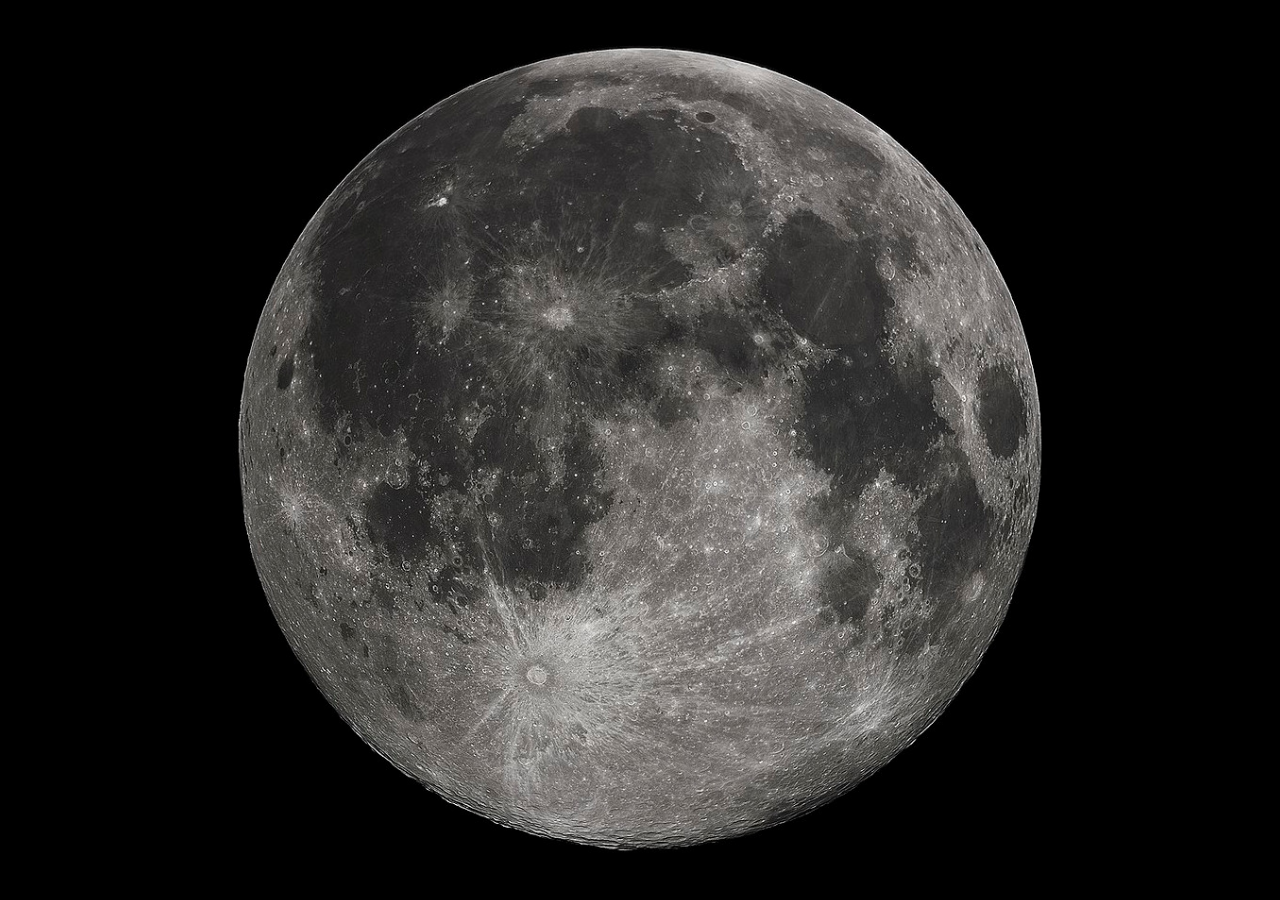
<file: moon.html>
<!doctype html>
<html lang="en">

<head>
    <title>Raspberrypower</title>
    <meta charset="utf-8">
    <meta name="viewport" content="width=device-width, initial-scale=1">
    <meta http-equiv="Pragma" content="no-cache">
    <style>
        body,
        html {
            margin: 0;
            padding: 0;
            background-color: #000;
            height: 100%;
        }

        body {
            display: flex;
            align-content: center;
            text-align: center;
            justify-content: center;
        }

        #overlay {
            height: 90vh;
            position: absolute;
            width: auto;
            align-self: center;
        }

        img {
            height: 100%;
        }

        #shadow {
            position: absolute;
            top: 0;
            left: 0;
            width: 100%;
            height: 100%;
        }

        #shadow.flip {
            transform: scaleX(-1);
        }
    </style>
</head>

<body>
    <div id="overlay">
        <div id="shadow">
            <svg width="100%" height="100%" viewBox="0 0 100 100" xmlns="http://www.w3.org/2000/svg" id="shadow">
                <g>
                    <path id="moon_shadow" d="M 50 0 " fill="black" fill-opacity="0.7" />
                </g>
            </svg>
        </div>
        <img src="img/full-moon.jpg" />
    </div>


    <script type="text/javascript">

        const updatePhase = function (phase) {
            const shadow = document.getElementById("moon_shadow");
            const shadowLayer = document.getElementById("shadow");
            const maxSize = 117;
            var coverage = (phase * 2) * maxSize;

            if (coverage > maxSize) {
                // After full moon
                coverage -= maxSize;
                shadowLayer.classList.add("flip");
            } else {
                shadowLayer.classList.remove('flip');
            }
            console.log("Moon phase: " + phase + ", coverage: " + coverage);

            var att = "M 50 0 C -17 0 -17 100  50 100 C " + coverage + " 100 " + coverage + " 0 50 0";

            shadow.setAttributeNS(null, "d", att);
        };

        window.addEventListener("message", (event) => {
            const data = JSON.parse(event.data);
            if (data.event === "command") {
                if (data.func == "phase") {
                    updatePhase(data.args);
                }
            }
        }, false);
    </script>
</body>

</html>
</file>
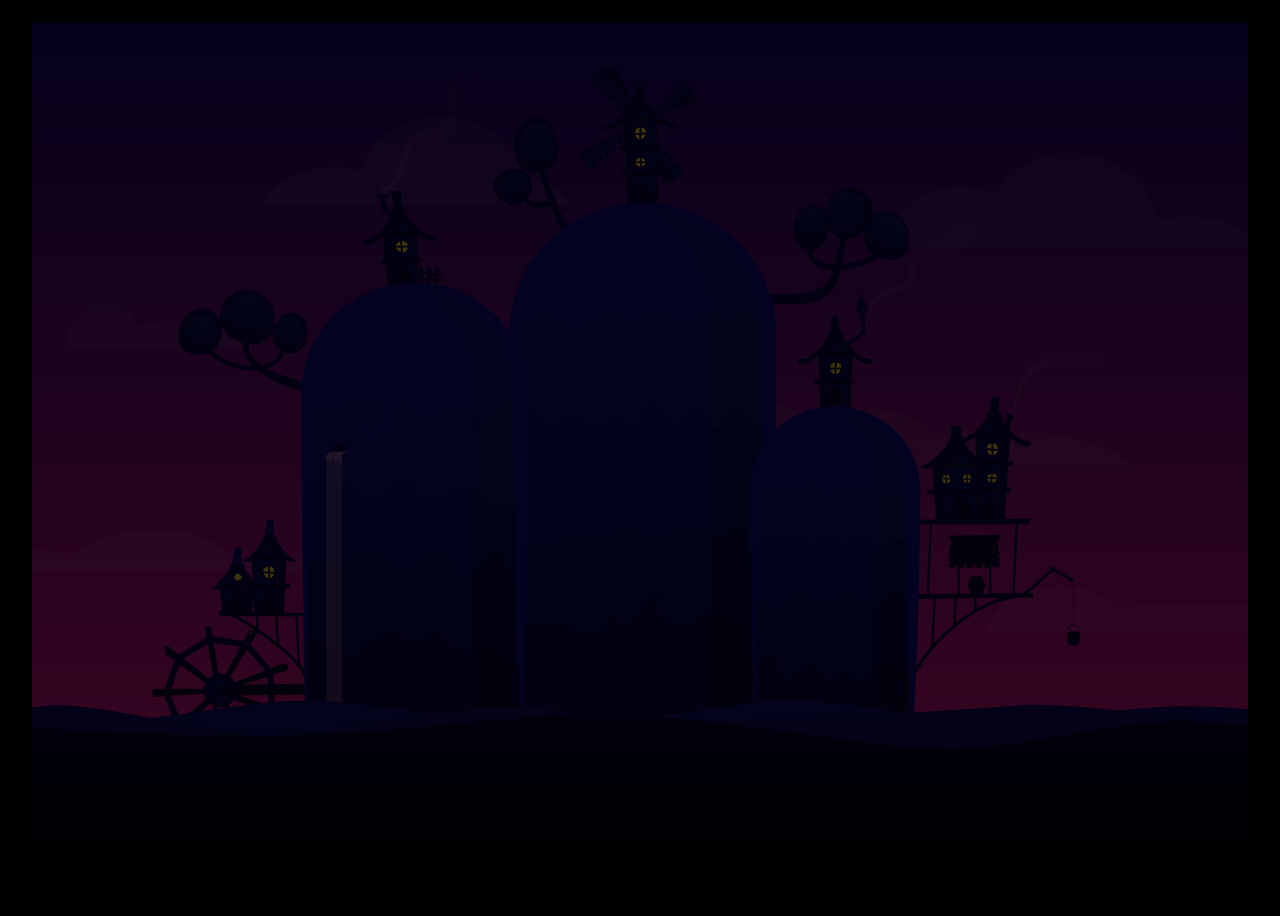
<file: island/island.html>
<!DOCTYPE html>
<html lang="en">
<meta charset="utf-8">
<title>Island</title>

<style>
#draw {
  position: absolute;
  top: 50%;
  left: 50%;
  transform: translateX(-50%) translateY(-50%);
  overflow: hidden;
  width: 95%;
  height: 95%;
  max-width: 95%;
  max-height: 95%;
  min-width: 250px;
  min-height: 220px;
}

#draw::-webkit-resizer {
  display: none;
}

body {
  min-height: 100vh;
  width: 100%;
  background-color: #000000;
  overflow: hidden;
}

#scene {
  position: absolute;
  height: 100%;
  top: 50%;
  left: 50%;
  transform: translateX(-50%) translateY(-50%);
}


</style>
</head>

<body>
<div id="fade" style="pointer-events:none;position:fixed;width:100vw;height:100vh;background:black;z-index:9;"></div>
<div id="draw">
  <svg id="scene" xmlns="http://www.w3.org/2000/svg" xmlns:xlink="http://www.w3.org/1999/xlink" viewBox="0 0 1920 1080">
    <defs>
      <linearGradient id="sky-gradient" x1="961.62" y1="1081.36" x2="961.62" y2="1.36" gradientUnits="userSpaceOnUse">
        <stop offset="0" stop-color="#e8137e"></stop>
        <stop offset="1" stop-color="#120463"></stop>
      </linearGradient>
      <linearGradient id="sky-gradient-day" x1="961.62" y1="1081.36" x2="961.62" y2="1.36" gradientUnits="userSpaceOnUse">
        <stop offset="0" stop-color="#ffffff"></stop>
        <stop offset="1" stop-color="#4777be"></stop>
      </linearGradient>   
      <linearGradient id="seagrad" x1="960" y1="1090.93" x2="960" y2="868.87" gradientUnits="userSpaceOnUse">
        <stop offset="0"></stop>
        <stop offset="1" stop-color="#080433"></stop>
      </linearGradient>

      <linearGradient id="smoke-grad" x1="1237.67" y1="307.57" x2="1378.63" y2="307.57" gradientUnits="userSpaceOnUse">
        <stop offset="0" stop-color="#824c8e" stop-opacity="0.3"></stop>
        <stop offset="1" stop-color="#824c8e" stop-opacity="0"></stop>
      </linearGradient>
      <linearGradient id="smoke-grad2" x1="873.83" y1="694.08" x2="1014.79" y2="694.08" gradientUnits="userSpaceOnUse">
        <stop offset="0" stop-color="#824c8e" stop-opacity="0.3" />
        <stop offset="1" stop-color="#824c8e" stop-opacity="0" />
      </linearGradient>

      <linearGradient id="smoke-grad3" x1="1342.89" y1="933.93" x2="1484.55" y2="933.93" gradientTransform="matrix(0.08, -1, -1, -0.08, 1515.48, 1642.15)" gradientUnits="userSpaceOnUse">
        <stop offset="0" stop-color="#824c8e" stop-opacity="0.3" />
        <stop offset="1" stop-color="#824c8e" stop-opacity="0" />
      </linearGradient>
      <linearGradient id="smoke-grad-6" x1="1528.28" y1="993.64" x2="1669.9" y2="993.64" gradientTransform="translate(-905 -1189.78) scale(1 1.33)" xmlns:xlink="http://www.w3.org/1999/xlink" xlink:href="#smoke-grad3" />

      <linearGradient id="smoke-grad-3" x1="1044.58" y1="642.66" x2="1177.39" y2="642.66" xlink:href="#smoke-grad"></linearGradient>
      <linearGradient id="smoke-grad-2" x1="1237.67" y1="307.57" x2="1378.63" y2="307.57" gradientTransform="matrix(0.08, -1, -1, -0.08, 1515.48, 1642.15)" xlink:href="#smoke-grad"></linearGradient>
      <linearGradient id="smoke-grad-1" x1="1430.06" y1="426.08" x2="1561.49" y2="426.08" xlink:href="#smoke-grad"></linearGradient>

      <linearGradient id="smoke-grad-4" x1="776.81" y1="569.82" x2="877.86" y2="569.82" gradientTransform="matrix(-0.25, -0.97, -0.97, 0.25, 1684.27, 1353.07)" xlink:href="#smoke-grad2"></linearGradient>
      <linearGradient id="smoke-grad-5" x1="1028.69" y1="668.06" x2="1160.12" y2="668.06" xlink:href="#smoke-grad2" />

    </defs>
    <g id="sky">
      <g id="sky-2">
        <rect x="0" y="0" width="1920" height="1080" style="fill:url(#sky-gradient)"></rect>
      </g>
    </g>
    <g id="clouds">
      <path id="cloud4" d="M1748.76,282.79c-32.08-34.09-88.61-48-134-31.12-18.42-97.58-158.42-120-206.61-33.59-53.63-31.93-128.9,3.75-138.39,64.71Z" style="fill:#fff;opacity:0.05"></path>
      <path id="cloud3" d="M873.49,229.94C863.06,211.53,842,198,816.65,194.72,788,97.66,642.47,91.8,606,186.06c-44.89-14.23-109.71,6.28-124.76,43.88Z" style="fill:#fff;opacity:0.05"></path>
      <path id="cloud2" d="M464.19,409.94c-26.67-31.22-94.11-42.57-137-26.11-25.75-52.74-86.71-31-93.48,26.11Z" style="fill:#fff;opacity:0.05"></path>
      <path id="cloud5" d="M1585.88,566.19c-18.89-45.36-184.12-65.07-260.17-47.25-27.1-38.75-104.87-40.71-134.94-4-30.69-38.06-104.1-49.94-150.1-26.05-41.32-35.47-104-1.94-106.33,52.95-46.89-3.46-106.46,7.14-131.51,24.31Z" style="fill:#fff;opacity:0.05"></path>
      <path id="cloud1" d="M609.53,694.87c-35.37-19.6-111.72-25.17-158.47-14.48-34.79-51.67-168.83-53.15-207.26-3.74-32.57-19.73-89.61-11.28-110.39,18.22Z" style="fill:#fff;opacity:0.05"></path>
      <path id="cloud6" d="M1815,769.94c-20-38-189.67-47.2-251.42-28.92-37.91-50.34-156.14-35.42-163.33,28.92Z" style="fill:#fff;opacity:0.05"></path>
    </g>
    <g id="elements-middle" class="group-hill3">
      <g id="tree2" class="tree">
        <g id="inner-tree2">
          <path d="M1264.7,286.43l-3.91-1.74c-3.27,10.94-30.9,18.78-45.63,19.68.49-3.53,3.43-25.11,5.61-37.5l-2.75-.61-2.54-.57c-4.41,16-7.43,28.74-10.27,38.88-17.59-.66-31.32-7.08-26.35-22.12l-3.55-1.15-2.5-.82c-7.38,21.08,16.74,31.29,30.36,31.92-8.08,30.06-33.72,31.71-88.35,29.25-2.94-.14-2.74,5.93-2.67,8.18a11.08,11.08,0,0,0,.87,3.55c.4.62,3.26.27,3.79.47,28.28.1,74,8.34,90-21.35a105.76,105.76,0,0,0,6.76-20.24c23.08-1.38,47.88-11.07,52.67-25.17Z" style="fill:#0d0541"></path>
          <path d="M1163.55,247.06c2.2,4.49,5.38,4,7-.84,2,4.52,5.21,5.81,6.12.37,2.32,4.54,5.08,4.38,5.9-.49,1.71,3.85,6.77,5.19,6.84-.09,2.49,4,4.68,3.68,4.92-1,.49,1.12,1,1.53,1.36,1.57-4.55-21.24-30.58-20.77-39.16.81C1158.13,250.45,1163.11,251.38,1163.55,247.06Z" style="fill:#0c0c60"></path>
          <path d="M1154.82,264.72c2.19,1.68,5,1.89,5.75-1.15,2.11,3.83,7.21,7.91,9.27.95,1.72,3.84,5.7,5.6,7.77-.45,2.77,5,6.35,4.95,7.18-.93,3.08,4.17,7.84,4.69,8.08-.94a10.39,10.39,0,0,0,1.94,3c1.82-7.43,1.94-13.65.87-18.65-.41,0-.87-.45-1.36-1.57-.24,4.71-2.43,5-4.92,1-.07,5.28-5.13,3.94-6.84.09-.82,4.87-3.58,5-5.9.49-.91,5.44-4.13,4.15-6.12-.37-1.61,4.85-4.79,5.33-7,.84-.44,4.32-5.42,3.39-7,.3A30.42,30.42,0,0,0,1154.82,264.72Z" style="fill:#0a0851"></path>
          <path d="M1154.81,250.2c-9.54,33.14,32.92,56.94,42.44,16C1208.86,229.85,1167.22,212.65,1154.81,250.2Zm1.32.39c11.64-30.25,43.77-20.15,36.79,11.72a.54.54,0,0,1-.05-.11c0,.22,0,.41-.06.61-.13.57-.28,1.15-.44,1.73-1.32,3-5,2.06-7.58-1.4-.83,5.88-4.41,5.91-7.18.93-2.07,6.05-6,4.29-7.77.45-2.06,7-7.16,2.88-9.27-.95-.64,2.55-2.71,2.81-4.66,1.84A24.76,24.76,0,0,1,1156.13,250.59Z" style="fill:#0d0541"></path>
          <path d="M1205,259c3.81,3.85,5.62,3.22,5.45-2,3,4.88,5.38,5.79,6.42-.3,1.8,5.72,7,4.2,8.56-.22-.26,4.85,4.42,5.39,7.7,1.16-1.93,2.71.78,4.26,3.75,4.45,8.79-8.13,16.79-25.35,12.24-34.18-2.41,2-5.22,1.72-5.26-1.41-1.9,5.42-8.72,5.61-8.44.17-3.12,6.21-8.86,6-8.31.16-3.07,6.69-11.34,4.21-9.93-1-3.42,4.76-11.55,3.27-9.85-2.76-3.56,4-7,3.19-8.18.66C1191.21,238.86,1205,273.63,1205,259Z" style="fill:#0a0851"></path>
          <path d="M1207.29,223.07c-1.7,6,6.43,7.52,9.85,2.76-1.41,5.19,6.86,7.67,9.93,1-.55,5.84,5.19,6.05,8.31-.16-.28,5.44,6.54,5.25,8.44-.17,0,3.13,2.85,3.45,5.26,1.41-7-19.58-41.64-24.75-50-4.16C1200.31,226.26,1203.73,227.08,1207.29,223.07Z" style="fill:#0c0c60"></path>
          <path d="M1196.86,226.73c-11.81,50.93,38.61,66.67,56.4,16.53C1264.35,209.1,1206,192.83,1196.86,226.73ZM1241.7,249a54.3,54.3,0,0,1-8.62,11.79c-.76-.75-.93-1.79,0-3.12-3.28,4.23-8,3.69-7.7-1.16-1.55,4.42-6.76,5.94-8.56.22-1,6.09-3.45,5.18-6.42.3.17,5.23-1.64,5.86-5.45,2,0,.47,0,.88,0,1.25-5.51-7.43-8.23-19.51-5.75-32.94C1208.74,196.29,1261.89,220.39,1241.7,249Z" style="fill:#0d0541"></path>
          <path d="M1291.54,261c-4.43,5.25-12.26,4.4-11.41-2.82-6.12,5.75-17.16,3.16-13.94-4.84-5.46,7.06-14.14,3-9.89-3.19-1.14.8-3.73.63-6.45-.22-3.43,6.14-5.94,18-3.56,25.88a19.28,19.28,0,0,0,1-2.38c.51,6.64,7.38,5.27,10,0-.34,6.29,6.12,7,10.38,2.72-.68,5.79,6.3,6.81,10.89,4.32-1.7,5.34,6.3,4.92,11.41,3.45-1.33,2.26.47,4.35,3.26,5.57,4-4.8,6.12-12,4.83-22C1294.57,267.59,1291,265.5,1291.54,261Z" style="fill:#0a0851"></path>
          <path d="M1249.85,249.94c2.72.85,5.31,1,6.45.22-4.25,6.18,4.43,10.25,9.89,3.19-3.22,8,7.82,10.59,13.94,4.84-.85,7.22,7,8.07,11.41,2.82-.5,4.49,3,6.58,6.56,6.45C1298.06,242.46,1264.41,224.16,1249.85,249.94Z" style="fill:#0c0c60"></path>
          <path d="M1296.83,256.85c-8.36-25.41-43.2-27-51.64-.63-5,11.21-4,25.76,6.13,33.84C1280.94,311.42,1311.25,293.48,1296.83,256.85Zm-1.14,21.89a19.07,19.07,0,0,1-4.7,9.37c-1.33-1.16-1.89-2.63-1-4.18-5.11,1.47-13.11,1.89-11.41-3.45C1274,283,1267,282,1267.71,276.16c-4.26,4.32-10.72,3.57-10.38-2.72-1.46,2.88-4.16,4.58-6.4,4.46-5.46-13-3-30.72,9.71-37.57,13.49-6.55,30.42,3.22,34.16,17.13C1296.5,264.38,1297.32,271.75,1295.69,278.74Z" style="fill:#0d0541"></path>
        </g>
      </g>
      <g id="tree1" class="tree">
        <path d="M869.52,257.46c-12.19-24.39-24.47-49.3-30.71-75.92a3.41,3.41,0,0,0-2.5-2.64c-11.62-2.35,6.11,38.72,7.32,44.48-13.65,7.6-31.31-.71-36.28-15.07l-2.29.76-2.62.89c5.1,18.13,26.65,29,44.07,21,4.08,10.55,8.51,20.93,13.15,31.22a5.47,5.47,0,1,0,9.86-4.74Z" style="fill:#0d0541"></path>
        <path d="M794,218.58c3.13,1,11.42,1.47,9.45-5.05,5.94,4.21,7.72-.7,6.73-6,5.29,3.38,8.46,2.43,8-2.42,1,.66,2.5,1.84,4.07,2.76a21,21,0,0,0-1.21-10.47,17.93,17.93,0,0,0-3.9-6.28,8.83,8.83,0,0,1-8.27,1.39c1.49,6.07-.4,4.72-6.13,2.58,1.76,5.82-2.58,7.61-7.08,4.84,1.77,6.5-3.94,7.13-8.82,3.77,1.21,3.57-3.16,5.69-7.05,5.4,2.94,6.93,6.74,11.54,10.86,14.29C793.14,222.81,794.86,221.07,794,218.58Z" style="fill:#0a0851"></path>
        <path d="M786.85,203.7c4.88,3.36,10.59,2.73,8.82-3.77,4.5,2.77,8.84,1,7.08-4.84,5.73,2.14,7.62,3.49,6.13-2.58a8.83,8.83,0,0,0,8.27-1.39C804.2,177.86,774.29,194.5,779,207c.27.73.56,1.43.85,2.11C783.69,209.39,788.06,207.27,786.85,203.7Z" style="fill:#0c0c60"></path>
        <path d="M821.76,196.11c-8.58-21.85-52-11.25-47,12.45C786.06,244.68,833.32,231,821.76,196.11Zm-.72,8.45a16.13,16.13,0,0,1-.18,2.42c-1-.7-2-1.41-2.67-1.87.45,4.85-2.72,5.8-8,2.42,1,5.3-.79,10.21-6.73,6,2,6.52-6.32,6-9.45,5.05a3.38,3.38,0,0,1,.06,2.17c-5.38-3.49-8.6-9.45-10.88-15.34C784.07,188.58,821.24,177.77,821,204.56Z" style="fill:#0d0541"></path>
        <path d="M842.56,135.8c1,6-2,6.9-8.72,1.42.28,5.61-4.79,8.36-9.7,2.73-.25,5.77-4.57,7.89-10,1.47-.54,4-3.77,4.85-7.36,2.76a41.43,41.43,0,0,0,.11,19.95,36.9,36.9,0,0,0,5.37,12.51c2.24.4,4.16-.27,3.82-3.25,4.45,3.26,7.62,1.65,8-2.43,4.82,3.15,9.75,3.19,10.19-1.68,3.9,3.38,8.08,3.59,9-.76,3.56,3.69,7,2.82,8-1.17a8.92,8.92,0,0,0,3.09,2.52,20.46,20.46,0,0,0,1.62-12,83.41,83.41,0,0,0-4.16-15.68C849.35,141.31,845.86,138.6,842.56,135.8Z" style="fill:#0a0851"></path>
        <path d="M806.81,144.18c3.59,2.09,6.82,1.21,7.36-2.76,5.4,6.42,9.72,4.3,10-1.47,4.91,5.63,10,2.88,9.7-2.73,6.74,5.48,9.73,4.58,8.72-1.42,3.3,2.8,6.79,5.51,9.29,6.44C839.53,110,812.72,120.54,806.81,144.18Z" style="fill:#0c0c60"></path>
        <path d="M833.42,119.25c-18.38-3.78-32.21,15.66-32.62,32.26-1.76,52.18,58.25,46.05,56.73,6.15C854.71,143,850,123.78,833.42,119.25Zm21.07,38.93a22.31,22.31,0,0,1-1.68,10.69,9.87,9.87,0,0,1-1.51-1.52c-1,4-4.43,4.86-8,1.17-.92,4.35-5.1,4.14-9,.76-.44,4.87-5.37,4.83-10.19,1.68-.39,4.08-3.56,5.69-8,2.43a5.05,5.05,0,0,1,0,1.09,27.6,27.6,0,0,1-4.4-11.36C804.91,117.9,847.76,110.15,854.49,158.18Z" style="fill:#0d0541"></path>
      </g>
      <g id="windmill">
        <g id="wings">
          <path d="M958.22,124.64l0,0-.3-.24C958.05,124.45,958.13,124.55,958.22,124.64Z" style="fill:none"></path>
          <path d="M958,124.35c-4.21-4.62-7.52-10.19-11.62-14.85-12.18-13.82-24.57-29.11-36.48-43.1L904,65.84a82.7,82.7,0,0,0-15.46,16.88c-.64.93-1.26,1.87-1.85,2.82C903.71,72.26,941.06,110.78,958,124.35Z" style="fill:#0d0541"></path>
          <path d="M960,132.61c2.42,2.56,2.82,7,5.4,9.33,2.23,2.43,8,8.73,10.3,11.25,10.93,11.68,22.22,23.57,33.78,34.57l4.33,1.47a83.77,83.77,0,0,0,10.83-12.76c1.07-1.56,2.07-3.16,3-4.77-16.37,9.84-47.22-22.2-64.59-38.28,2.46-.55,5.34-1.31,8.31-2.16-2.68-.95-6-.89-8.4-2.35-.42-.3-.83-.62-1.23-.94,16.65-17.45,37-32.91,54.87-49.13l1.55-4.35a82.8,82.8,0,0,0-14.7-12.93c-1.31-.9-2.65-1.74-4-2.56,15.06,15.65-19.68,48.23-37,66.36a28.07,28.07,0,0,0-1.14-5.76c-1,1.68-2.05,3.35-3.1,5,1,.76,1.85,1.44,2.66,2l.25.15c-.89,1-1.73,1.85-2.49,2.7-1-.85-1.89-1.6-2.71-2.24-1-.8-1.53-.43-1.62.76-.31,0-.65,0-1,.07.57.31,1.14.62,1.7,1-18.72,16.22-38.46,36.37-56.39,53.69l-.61,5.21a85.45,85.45,0,0,0,8.69,7.56c-4.25-19.08,34.4-49.62,48-63.74.27,1.45.67,3.16,1.16,5,.94-1.76,1.87-3.52,2.77-5.25C959.11,131.86,959.56,132.23,960,132.61Z" style="fill:#0d0541"></path>
          <path d="M960.92,126.62c-.81-.59-1.71-1.27-2.66-2l0,0c-.09-.09-.17-.19-.26-.29-16.9-13.57-54.25-52.09-71.25-38.81q-1,1.58-1.92,3.18L887,93c3.35,1.85,6.77,3.72,10.22,5.6l8-7.07a1.5,1.5,0,0,1,2,2.25L900,100.16l6.78,3.69,7.09-6.24a1.5,1.5,0,1,1,2,2.25l-6.26,5.52,7.08,3.84,5.82-5.13a1.5,1.5,0,0,1,2,2.25l-5,4.4,7.39,4,4.23-3.73a1.51,1.51,0,0,1,2,2.26l-3.41,3,7.46,4,3.2-2.81a1.5,1.5,0,1,1,2,2.25l-2.33,2c4.37,2.16,9,3.92,13.32,6.26.35,0,.69-.06,1-.07.09-1.19.58-1.56,1.62-.76.82.64,1.73,1.39,2.71,2.24.76-.85,1.6-1.75,2.49-2.7Z" style="fill:#0a0851"></path>
          <path d="M999.48,59c-.65-.4-1.3-.8-2-1.17L993.1,60c-1.54,2.81-3.05,5.67-4.55,8.54l6.79,6.87a1.49,1.49,0,0,1,0,2.12,1.45,1.45,0,0,1-1.1.43,1.5,1.5,0,0,1-1-.44l-6.11-6.18c-1.29,2.47-2.56,5-3.84,7.45L989.41,85a1.5,1.5,0,0,1,0,2.12,1.52,1.52,0,0,1-1.1.43,1.5,1.5,0,0,1-1-.44l-5.45-5.51Q980,85.31,978.06,89L983,94a1.51,1.51,0,0,1-1.11,2.56,1.47,1.47,0,0,1-1-.45l-4.24-4.29c-1.21,2.36-2.43,4.72-3.66,7.06L977,103a1.5,1.5,0,0,1-2.14,2.11l-3.4-3.44q-1.79,3.34-3.62,6.65l3.61,3.65a1.51,1.51,0,0,1-1.11,2.56,1.51,1.51,0,0,1-1-.45l-3-3q-2.45,4.33-5,8.56a28.07,28.07,0,0,1,1.14,5.76C979.8,107.23,1014.54,74.65,999.48,59Z" style="fill:#0a0851"></path>
          <path d="M1017.09,158.75l-5.43,5.37a1.5,1.5,0,1,1-2.11-2.13l5-4.9c-2.3-1.46-4.6-2.92-6.92-4.36l-5.52,5.45a1.5,1.5,0,0,1-1.1.44,1.47,1.47,0,0,1-1-.45,1.51,1.51,0,0,1,0-2.12l5-5c-2.31-1.42-4.62-2.84-6.93-4.24l-5,4.91a1.52,1.52,0,0,1-1.1.43,1.5,1.5,0,0,1-1-2.56l4.42-4.38-6.69-4-4.61,4.56a1.5,1.5,0,1,1-2.11-2.13l4.06-4-6.49-3.78-4.43,4.39a1.52,1.52,0,0,1-1.1.43,1.5,1.5,0,0,1-1-2.57l3.86-3.81-3.62-2.11a7.93,7.93,0,0,0-1.86-.94c-3,.85-5.85,1.61-8.31,2.16,17.37,16.08,48.22,48.12,64.59,38.28.27-.45.55-.9.81-1.35l-1.75-5.25C1023.55,163,1020.33,160.84,1017.09,158.75Z" style="fill:#0a0851"></path>
          <path d="M915.55,183.57a1.5,1.5,0,0,1,2.31-1.92l7,8.38,4.34-7.24-6.89-8.27a1.5,1.5,0,1,1,2.3-1.92l6.23,7.47,4.3-7.17-5.67-6.8a1.5,1.5,0,1,1,2.3-1.92l5,6q2.06-3.43,4.09-6.89l-4.68-5.63a1.5,1.5,0,1,1,2.3-1.92l4,4.8q2-3.34,3.88-6.67l-3.9-4.68a1.5,1.5,0,0,1,2.31-1.92l3.18,3.83c2.76-4.83,5.44-9.62,8-14.34-.49-1.85-.89-3.56-1.16-5-13.59,14.12-52.24,44.66-48,63.74,1,.73,2,1.45,3,2.15,2,1.42,4.15,2.73,6.28,3.93l3.54-2.64c1.2-2,2.43-4.09,3.66-6.16Z" style="fill:#0a0851"></path>
        </g>
        <g id="house-windmill">
          <path d="M953.86,121.53c3.1-1.91,8.15-11.88,12.24-22l15.1,19.58-1.36,110-25.73.77L948.34,121.7Z" style="fill:#0a0851"></path>
          <path d="M939.25,121.76,958,89l8.08,10.48c-4.09,10.14-9.14,20.11-12.24,22l-5.52.17,5.77,108.12-8.15.24Z" style="fill:#0d0541"></path>
          <path d="M966.77,144c5.76-9-4.6-19.44-13.14-9.85C947.59,140.9,959.81,154.77,966.77,144Z" style="fill:#e0be36"></path>
          <path d="M970,138.32c.81-11.38-19.32-11.73-18.5.31C951.66,153.73,968.91,152.84,970,138.32Zm-10.47-6.38-.17,6.88-5.52.36a4.13,4.13,0,0,1,0-.5C953.83,134.9,955.87,132.34,959.48,131.94Zm8.12,6.33-6,.39.16-6.65a7.87,7.87,0,0,1,4.74,2.46A4.44,4.44,0,0,1,967.6,138.27Zm-6.15,8.94.14-6.21,5.52-.37C965.73,144.77,964.47,146.23,961.45,147.21ZM954,141.5l5.22-.34-.14,6.06C957,146.75,954.77,144.84,954,141.5Z" style="fill:#080433"></path>
          <path d="M964.21,170.59c-7.41-4.41-15.6,4.29-7.59,10.92C962.29,186.2,973.16,175.91,964.21,170.59Z" style="fill:#e0be36"></path>
          <path d="M959.56,168.18c-9.24-.33-8.94,16,.78,15C972.56,182.54,971.34,168.61,959.56,168.18Zm-4.87,8.66,5.57-.07.46,4.47-.41,0C957.25,181.32,955.12,179.75,954.69,176.84Zm4.89-6.76.49,4.81-5.39.06a6.39,6.39,0,0,1,1.86-3.91A3.6,3.6,0,0,1,959.58,170.08Zm7.42,4.73-5,.06-.46-4.46C964.9,171.41,966.12,172.39,967,174.81ZM962.59,181l-.43-4.22,4.91-.06A5.7,5.7,0,0,1,962.59,181Z" style="fill:#080433"></path>
          <path d="M937.74,124.79l2.33,29.32h-6l.19,6.28,6.31-.35L942,188.2l-5.42,0,1,6.09,4.69-.26,2,37.73,37.27-1.12-.27-38.76,3.26-.18-.12-3.9-3.17,0L981,157.74l4.1-.23-.78-3.38h-3.25l.59-30H982c6.82,5.22,14.6,8.77,22.87,9.42l-.19-6.18c-23.06-.64-44-27.24-44.9-49.35l-3.41.11c-.1,22.93-18.17,49.23-41.87,51.94l.19,6.18c8.51-1.18,16.33-5.46,23-11.42Zm38.4-5.77-33.75,1a72.57,72.57,0,0,0,16-29.6A72.51,72.51,0,0,0,976.14,119Zm2.23,5.12-.59,30-34.37,0-2.31-29C946.63,125,973.42,124.13,978.37,124.14ZM945.6,193.89,978,192.1l.3,35.35-5.39.16c1.54-13.25-2.74-22.51-7.55-25.6a6.15,6.15,0,0,0-6.91-.21c-4.67,3-6.2,12.62-4.23,26.37l-6.87.21Zm-.29-5.72-1.45-28.32,33.85-1.92.25,30Z" style="fill:#080433"></path>
          <path d="M911.62,130.7l3.62-1c.75-.17,1.51-.37,2.28-.62l9.33-2.53-.92-1,9.73-6.1-1.43-.59,9.28-8.57-1.06-.85,7.23-9.66-1.32-1.17,5.23-10-1.58-.4,1.44-3.38L952.3,72.3l9.61,2,.26,8.57,2.47,5-1.55.49,5.82,9.69-1.25,1.25,7.8,9.21-1,.91,9.77,8-1.39.67,10.08,5.5-.86,1,9.47,2q1.17.3,2.31.48l3.67.76h0l.09,3.15c-9.38.29-21.3-6-31.1-16.44a66.3,66.3,0,0,1-14-22.35l-8.23,1.06a66.52,66.52,0,0,1-12.43,22.33c-9.16,11-20.68,18-30.06,18.27l-.1-3.15Z" style="fill:#070744"></path>
        </g>
      </g>
      <g id="hideen-trees">
        <g id="htree-1">
          <path d="M778.13,507.22c23.87-31.56,53.34-8.36,45.19,19.08-9.09,30.62-36.84,22-41.87,19.23C764.85,536.52,772.81,514.26,778.13,507.22Z" style="fill:#0c0c60" />
          <path d="M778.89,505.83c-.38,8.94,6.39,9.83,8.43,4.34,2.55,6.38,8.68,7.15,9.06,2.23,3.07,6.24,12,7.09,12,2.11,3.34,5.09,8.83,3.21,8.58-1.14,2.42,4.37,5.23,5.62,5.23,0V533l-10,6-28.72,1-11-8.89S771.23,517.7,778.89,505.83Z" style="fill:#0a0851" />
          <path d="M831.21,584.4a49.58,49.58,0,0,1-29.41-33.68c14.4-1.53,24.54-15.45,23.52-29.56-.23-12.79-5.18-29.55-19.87-31.69-34.7-1.66-54.46,62.87-5.77,61.49,3.53,22.87,22.91,40,45,44.78l1.47-7.14A70.63,70.63,0,0,1,831.21,584.4Zm-25.06-91.48c12.18,3.57,14.59,18.56,14.34,29.62a23.22,23.22,0,0,1-.29,5.43,6.69,6.69,0,0,1-2.37-2.5c0,4.57-5.74,7-9.47,0,0,4.72-8,8.55-11.21-.18-1.92,7.35-10.21,3.75-11.49-3.39-1.14,5.35-9.62,4.88-12.48.36C775.54,506.48,789.82,489.75,806.15,492.92Z" style="fill:#0d0541" />
        </g>
        <g id="htree-2">
          <path d="M1114.42,553.94c2.87-5,12.74-4.85,14.26,1.68,1,4.43-1.28,9.32-9.83,11.23C1113,568.15,1110.63,560.57,1114.42,553.94Z" style="fill:#0c0c60" />
          <path d="M1133.5,503.15c14.71-28.88,33.88.88,37.31,6.64,9.83,16.5,2.81,42.48-20.17,39.19C1126.76,545.56,1130,510,1133.5,503.15Z" style="fill:#0c0c60" />
          <path d="M1131.09,511.23c4.61,7.46,13.68,5.58,13.29-2.08,6.13,6.24,10.73,2.92,10.22-3,7.85,6.21,9.26,3.33,9.41-2.48,0,0,5.11,3.78,3.43,0,3.88,8.69,9,17,7.69,22.55s-6.86,17.28-11.78,17.92-20,.51-23.18-2-9.23-9.92-9.08-15.05S1129.79,515.74,1131.09,511.23Z" style="fill:#0a0851" />
          <path d="M1112.26,559.24a3,3,0,0,0,5.53-1.59c3,.65,5.1-.63,4.59-3.18,2.39.76,4.85-.43,4.26-2.9,2.27,4.56,3.43,9.74,0,11.41s-8.92,2.73-11.15,2.55C1112.26,565.28,1112.26,559.24,1112.26,559.24Z" style="fill:#0a0851" />
          <path d="M1173.41,513.55c-22.24-51.12-56.82-13.07-40.59,25.1,3.73,5.67,8.3,9.15,13.07,10.85-2.24,10.32-6.38,20.28-12.63,28.44a18.23,18.23,0,0,1-9.26-11.68c3.94-1.92,7-5.9,5.48-10.5-2.58-12.53-18.84-3.94-17.54,5.84,1,5.65,6.07,6.79,10.54,5.29a21,21,0,0,0,8.52,13.8,48.33,48.33,0,0,1-21.06,14.25l2.92,6.67c20.84-9,32.33-29.79,35.18-51.46C1165.65,554.45,1184.59,535.62,1173.41,513.55Zm-45.76,42.65a6,6,0,0,1,.2.81,4.28,4.28,0,0,1-1-.63c.32,2-1.21,3.64-4,2.33.45,1.95-3,3.29-4.53,2.08.45,2.42-1.88,4.14-4.28,3.07a6.47,6.47,0,0,1-1-2.42C1111.92,553.74,1125.67,545.58,1127.65,556.2Zm7-48c5.64-29.56,30.14-13.29,36.8,6.19a25.36,25.36,0,0,1,2.7,8.3c-1.23,4.12-5.8,2.94-9.6-1.1,1,4.75-3.06,8.39-9.06,2.39,1.28,5.36-6.89,8.42-11,1.81,1.75,6-4.29,9.75-10.12,4.33C1132.82,523,1133.6,515,1134.65,508.18Z" style="fill:#0d0541" />
        </g>
      </g>
    </g>
    <g id="hill3" class="group-hill3">
      <g id="hill">
        <path d="M957.11,347.64l94.53,42.55,56.17,11.39,14.08-17.42A160.81,160.81,0,0,0,966,231.37Z" style="fill:#0d0d68"></path>
        <path d="M802.44,414.36,1048.33,428V362.81A160.8,160.8,0,0,0,966,231.37c-1.58-.05-3.16-.08-4.75-.08h0A160.83,160.83,0,0,0,802,370.12Z" style="fill:#0e0e7a"></path>
        <path d="M1107.3,367.68c-14.79-24.42-28.39,16-46.38-.76-4.14-3.85-8.32-4.74-12.59-4.11.16,3-48.44,22.81-48.44,22.81l2.73,101.19,46,20.92s1.68,50.29,32.66,50.29c37.78,0,40.83-51.26,40.83-51.26V391.52c0-2.46-.08-4.92-.2-7.36A61.23,61.23,0,0,1,1107.3,367.68Z" style="fill:#0c0c60"></path>
        <path d="M800.47,394V551.33h247.86l.27-43.6V388.83s-.11-23-.27-26c-14.3,2.13-29.55,21.4-47,4.11-22.72-22.44-41.65,20.55-64.37.76s-45.43,33.05-69.1,9.38c-15-15-40.38-5.62-65.84-6.94a161,161,0,0,0-1.51,22Z" style="fill:#0c0c6d"></path>
        <path d="M1091.21,502.25c-18.52-24.48-23.08,25.2-42.61,5.48v6.13L990,567.22l58.58,60.66v17.26s4.4,57.57,34,57.56c36.77,0,39.47-43.35,39.47-43.35V506.76C1110.64,510.52,1099.55,513.27,1091.21,502.25Z" style="fill:#09094f"></path>
        <path d="M800.47,531.77V647.93l15.6,42.86,198.46-3.41,34.07-42.24V507.73a44.3,44.3,0,0,1-4.54-5.48c-23.48-32.9-19.11,32.89-53.18-6.35s-10.42,33.56-45.44,14.15-21.77,27.93-50.17,0-35,21.3-64.36-7.8c-16.73-16.59-18.7-4.21-30.44,1.46v28.06Z" style="fill:#0a0a60"></path>
        <path d="M1048.6,743.81s4.4,52.85,30.61,52.85c41.2,0,42.88-58.5,42.88-58.5V659.35c-16.78-8.55-37.12-26.73-51.7-16.12-8.41,6.11-15,4.88-21.79,1.91l-39.85,29Z" style="fill:#070744"></path>
        <path d="M998.45,645.51c-38.81,26.13-27.45-23.29-69.1-2.28s-28.4-10.6-73.83,11.61c-25.85,12.62-40.1.1-55-6.91V768.25l30.23,81.18,188.94-26.82,29-78.8V645.14C1036.3,639.76,1023.48,628.66,998.45,645.51Z" style="fill:#0a0851"></path>
        <path d="M1000.24,882.11l48.36,24.94h73.49V738.16c-17.19,7.84-33.83,29.38-54.54,12.85-7.89-6.29-13.9-8-19-7.2l-22.15,22.07Z" style="fill:#080433"></path>
        <path d="M1048.6,907.05V743.81c-16.17,2.51-22.52,30.36-49.21,13.77-14.58-9.06-38.11-36.9-1.57-30-34.08-29-41,43.47-60.9,29.22-34.08-24.41-6.63,37.67-58.69,9.27-37.8-20.62-47.66-.82-77.76,2.15v138.8Z" style="fill:#0d0541"></path>
        <path d="M1122,907.05c-6.76-171.58-9.21-344-9.72-515.66.15-49.52-23.37-98-64-127.44C960.42,199,832.2,251.1,810,356.93a155.77,155.77,0,0,0-3.89,34.44c-.63,170.81-2.24,345.07-5.64,515.68-3.38-170.58-5.05-344.94-5.6-515.73a167,167,0,0,1,7.76-48.81c37.7-117.31,187.93-153.12,276.93-69.24,29.31,27.24,48.45,65.37,51.66,105.34,1.55,175.91-2.77,352.6-9,528.44Z" style="fill:#0e0e7a"></path>
      </g>
    </g>
    <g id="elements-left" class="group-hill2">
      <g id="tree3" class="tree">
        <path d="M392.43,394c3.69,11.95,13.43,12,16,3.14,4.7,8.92,12,8.84,13.86.35a5.69,5.69,0,0,0,4.63,4.26,28.75,28.75,0,0,0,2.09-17.9,11.82,11.82,0,0,1-9.49-4.2c-2.84,8.67-5,10.08-10.15.24-1.91,7.25-9.06,9.7-12-2.58-2.36,4.42-7.39,3.81-11.43.94h0c-4.21,6.57-6,12.48-6.07,17.61C384.76,398.44,390.08,398.86,392.43,394Z" style="fill:#0a0851"></path>
        <path d="M397.43,377.3c2.92,12.28,10.07,9.83,12,2.58,5.19,9.84,7.31,8.43,10.15-.24a11.82,11.82,0,0,0,9.49,4.2c-4-19-27.15-30.33-43.05-5.6C390,381.11,395.07,381.72,397.43,377.3Z" style="fill:#0c0c60"></path>
        <path d="M439.89,374.23c7,9.51,14.32,14.33,16.84,4.23,4.06,13.22,12.12,13.26,15.31,3.31,6.15,15.06,10.32,8.65,12.86.14,2.12,5.45,5.54,9,8.76,9.2.32-.74.63-1.51.9-2.32,3.35-10.24,3-19.38.32-26.93a20.21,20.21,0,0,1-5.76-7.6c.51,10.56-5.53,12.74-10.06,3.05-.74,13.43-9.87,8.65-14.28-1.6-2.12,11.46-9,10.93-14.64-3.16-4.65,6.95-9.39,6.08-12.49,2.26-.28.45-.56.92-.84,1.39-4.35,7.62-5.38,14.78-4.12,21.14C435.15,379.18,437.8,378.84,439.89,374.23Z" style="fill:#0a0851"></path>
        <path d="M450.14,352.55c5.66,14.09,12.52,14.62,14.64,3.16,4.41,10.25,13.54,15,14.28,1.6,4.53,9.69,10.57,7.51,10.06-3.05a20.21,20.21,0,0,0,5.76,7.6c-8.66-24.08-41.68-31.9-57.23-7.05C440.75,358.63,445.49,359.5,450.14,352.55Z" style="fill:#0c0c60"></path>
        <path d="M512.44,397.89c-1.49,6.92,5.32,10.27,14.31,3.09-1.91,3.68,2.36,4.17,7.16,3.63a35.85,35.85,0,0,0,3.21-12.95c.1-1.25.13-2.43.11-3.58-2.09-.64-4.13-2.69-5.12-6.08-.68,6.78-5.28,8.13-7.16-.09-1.27,5.88-5.32,4.06-7.41-3.18-1,5.91-6.91,7.21-7.62-1-1,4.63-4.19,2.63-6.49-1.32a28,28,0,0,0-6,13.44,24.31,24.31,0,0,0,.32,9.87c.81-1,1.63-2.08,2.43-3.24C500.86,404.75,504.74,407.78,512.44,397.89Z" style="fill:#0a0851"></path>
        <path d="M509.92,377.73c.71,8.21,6.6,6.91,7.62,1,2.09,7.24,6.14,9.06,7.41,3.18,1.88,8.22,6.48,6.87,7.16.09,1,3.39,3,5.44,5.12,6.08-.33-22.85-22.52-25.21-33.8-11.67C505.73,380.36,508.93,382.36,509.92,377.73Z" style="fill:#0c0c60"></path>
        <path d="M562,457.32c-14.47-.29-49.37-7.81-72.88-20.79,9.9-3.36,18.19-9.85,22.22-20.13a21.33,21.33,0,0,0,5.8,1.15,19.4,19.4,0,0,0,9.44-1.86,20.18,20.18,0,0,0,7.42-6.25,29,29,0,0,0,4.18-8.5,46.14,46.14,0,0,0,1.7-9.07,39.19,39.19,0,0,0-.47-9.34,22.61,22.61,0,0,0-3.71-8.93,18,18,0,0,0-7.7-6.15,19.31,19.31,0,0,0-9.56-1.19,22.3,22.3,0,0,0-8.82,3.05,25.74,25.74,0,0,0-6.94,6,28.19,28.19,0,0,0-4.52,7.84,30.22,30.22,0,0,0-2,8.75A24,24,0,0,0,501,409a23,23,0,0,0,4.92,4.62c-3.81,11.13-12.93,16.67-24,18.55-10.76-7.34-17.51-16.11-15.81-26.05,15.24,1.39,29.8-5.78,31.64-25.55,7.16-44.82-55.36-61.87-67.71-16.34a29,29,0,0,0-.56,12.5,28.66,28.66,0,0,0-7.86-10.68A23.66,23.66,0,0,0,411.34,361a22.37,22.37,0,0,0-11.81.65,28.48,28.48,0,0,0-9.89,6,47.65,47.65,0,0,0-7.09,8.47l-1.36,2.35-.69,1.18-.6,1.23c-.39.83-.8,1.65-1.17,2.5l-1,2.62a30.21,30.21,0,0,0-1.61,11.34,22.83,22.83,0,0,0,3.75,11.17,24.51,24.51,0,0,0,8.52,7.77A29.93,29.93,0,0,0,410,418.76a27.46,27.46,0,0,0,4.5-1.54c6.5,7.55,22.8,16.34,40.49,20.16a65.57,65.57,0,0,0,21.45,1.76c24.05,18.42,66,29.79,84.77,31.41Zm-61.74-60.84c-.48.7-1,1.36-1.46,2a22.91,22.91,0,0,1-.41-6.41,26.22,26.22,0,0,1,6.35-15,20.56,20.56,0,0,1,14-7,15.28,15.28,0,0,1,7.4,1.46,13.64,13.64,0,0,1,5.4,4.87,18.13,18.13,0,0,1,2.61,7.08,33.91,33.91,0,0,1,.27,7.95,34.53,34.53,0,0,1-3.49,13.34c-3.37,0-5.66-.93-4.17-3.81-9,7.18-15.8,3.83-14.31-3.09C504.74,407.78,500.86,404.75,500.21,396.48Zm-63.95-30.62c15.19-46.85,74.78-17,56.05,25-2.79-.94-5.59-4.24-7.41-8.94-2.54,8.51-6.71,14.92-12.86-.14-3.19,10-11.25,9.91-15.31-3.31-2.52,10.1-9.84,5.28-16.84-4.23-1.21,2.65-2.59,3.88-4,4.11A23.91,23.91,0,0,1,436.26,365.86Zm-27.79,31.27c-2.61,8.87-12.35,8.81-16-3.14-1.72,3.58-5.06,4.29-8.62,3.4,0-.16,0-.32,0-.48-.09-5.54,2.33-11.26,5.64-16.45s7.55-9.65,12.68-11.64a15.61,15.61,0,0,1,8-1,17,17,0,0,1,7.72,3.2,23.62,23.62,0,0,1,9.12,15,25.37,25.37,0,0,1-.16,9.15,27.24,27.24,0,0,1-1.92,5.78,5.65,5.65,0,0,1-2.51-3.45C420.5,406,413.17,406.05,408.47,397.13Zm11.22,17.09a27.16,27.16,0,0,0,7.46-8.16,32.4,32.4,0,0,0,4.67-20.76c-.08-.71-.2-1.41-.33-2.11,4.74,10.83,15.89,18.72,27.74,21.76-2.39,10.33,1.92,19.71,10,27.93C449.09,432,427.1,422.65,419.69,414.22Z" style="fill:#0d0541"></path>
      </g>
      <g id="watermill">
        <g id="mill">
          <polygon points="426.88 776.94 383.81 794.7 362.23 835.98 372.24 881.47 409.15 909.89 455.69 907.93 490.08 876.52 496.24 830.35 471.28 791.02 426.88 776.94" style="fill:none;stroke:#0d0541;stroke-miterlimit:10;stroke-width:8px"></polygon>
          <path d="M519,823.49c-1.26-.2-2.52-.4-2.73-.47a6.86,6.86,0,0,1-1-1.71l-79.75,17.34,52.56-61.33-5.34-4.45-7.6,9,4.35-10,0-.81L430.82,834.4l-.39-72.34-8.14-2,2.1,73.06-52-55.84-3.21.66-1.28,9.32,52.82,52.53-73.38-11L344.59,830l.21,8.5,74.72,6.7-65.7,41.65,2.1,1.81,5.17-1.09-3.1,2.87,2.8,2.41,8.21-5.62s-3.63,4.31-6,7.53l1.76,1.51,55.32-43.79L399.9,926l3,2.86,1.57-1,3.71-1L426,852.29l33.58,72.36,5.18-1.59L431,850l72.48,40.66,4-.79,2.3-7.66L435,844.63l83.3-14Z" style="fill:#080433"></path>
          <circle cx="429.65" cy="842.93" r="17.62" style="fill:#0a0851;stroke:#0d0541;stroke-miterlimit:10;stroke-width:7px"></circle>
          <line x1="434.25" y1="839.11" x2="425.11" y2="846.69" style="fill:none;stroke:#000;stroke-miterlimit:10"></line>
          <polygon points="425.74 749.82 365.5 774.65 335.32 832.39 349.32 896.02 400.94 935.77 466.04 933.04 514.15 889.1 522.76 824.52 487.84 769.51 425.74 749.82" style="fill:none"></polygon>
        </g>
        <path d="M692.94,832.2l-265.25,4h0a6.83,6.83,0,0,0,.2,13.65l265.26-4a6.82,6.82,0,1,0-.21-13.64ZM429.81,846.82a3.89,3.89,0,1,1,3.73-4.06A3.89,3.89,0,0,1,429.81,846.82Z" style="fill:#080433"></path>
      </g>
      <g id="bridge-group">
        <g id="left-house">
          <path d="M456.58,710.49c-3.16-1.81-8.51-11.63-12.89-21.64l-14.51,20,5,36h25.74l2.21-34.43Z" style="fill:#0a0851"></path>
          <path d="M471.18,710.29l-19.73-32.16-7.76,10.72c4.38,10,9.73,19.83,12.89,21.64h5.51l-2.21,34.43H468Z" style="fill:#0d0541"></path>
          <path d="M472.9,713.27a55.18,55.18,0,0,0,4.79,3.62l2-4.53c-15.45-9.12-26.27-28-26.87-45.22H449.4c-.21,16.8-11.85,36.54-27.52,45.64l4,3.18c.93-.66,1.83-1.35,2.72-2.07h.25l3.63,32.73h37.29l3-33.34Zm-21.79-33.73A72.49,72.49,0,0,0,468,708.65H434.23A72.47,72.47,0,0,0,451.11,679.54Zm15.48,63.74h-6.87c1.55-13.8-.26-23.32-5-26.23a6.13,6.13,0,0,0-6.89.42c-4.73,3.23-8.73,12.61-6.79,25.81h-5.39l-2.3-30.49,33.84-.68Z" style="fill:#080433"></path>
          <path d="M484.61,713.73l-9.9-5.81,1.4-.62L466.58,699l1-.89-7.51-9.44,1.28-1.21-5.53-9.86,1.56-.44-1.53-3.35.77-12.59-9.54,2.3v8.57l-2.33,5.07,1.56.44-5.52,9.86,1.28,1.21-7.51,9.44,1,.89-9.53,8.29,1.41.62-9.9,5.81,2.46,2.17a62.9,62.9,0,0,0,13.67-11.71,66.27,66.27,0,0,0,13.38-22.77l8.25.81a66.62,66.62,0,0,0,13.1,22A62.62,62.62,0,0,0,482.25,716Z" style="fill:#0a0a60"></path>
          <path d="M447.33,703c-2.44-4.63,2.86-11.76,7.92-7.17C463.13,703,450.26,708.58,447.33,703Z" style="fill:#e0be36;stroke:#080433;stroke-miterlimit:10;stroke-width:2px"></path>
        </g>
        <g id="right-house">
          <path d="M497.45,675.69c-3.16-1.82-8.51-11.64-12.89-21.65l-14.51,20,4.64,70.45h25.75L503,675.69Z" style="fill:#0a0851"></path>
          <path d="M512.05,675.48l-19.73-32.15L484.56,654c4.38,10,9.73,19.83,12.89,21.65H503l-2.52,68.83h8.14Z" style="fill:#0d0541"></path>
          <path d="M485.21,698.49c-6-8.77,4-19.57,12.84-10.23C504.29,694.86,492.49,709.09,485.21,698.49Z" style="fill:#e0be36"></path>
          <path d="M513.77,678.46c1.07.9,2.17,1.76,3.29,2.57l4.5-2.9c-16-8.88-27.27-28.17-27.88-45.79h-3.4c-.22,16.74-11.78,36.41-27.38,45.55l3,3.83q1.8-1.25,3.51-2.64h.25l1.48,30-3.24.1-.68,3.4,4.1.1L473,746.21h37.29l1.6-32.43,6.32.16v-6.28l-6,.18,1.46-29.38ZM492,644.73a72.52,72.52,0,0,0,16.88,29.12H475.1A72.57,72.57,0,0,0,492,644.73Zm15.16,98.15h-6.86c1.55-13.8-.26-23.32-5-26.24a6.15,6.15,0,0,0-6.89.43c-4.72,3.23-8.72,12.61-6.79,25.81h-5.39l-1.49-30.1,33.89.91Zm1.73-34.94-34.36,1L473,679c4.94-.16,31.75-.1,37.27-.1Z" style="fill:#080433"></path>
          <path d="M500.37,692.71c.46-12.06-19.66-11.11-18.51.24C483.34,707.43,500.6,707.81,500.37,692.71Zm-2.33.12c0,.17,0,.33,0,.5l-5.54-.2-.37-6.87C495.76,686.56,497.87,689,498,692.83ZM485.14,689a7.93,7.93,0,0,1,4.67-2.6l.36,6.64-6-.21A4.46,4.46,0,0,1,485.14,689Zm-.37,6.18,5.53.2.33,6.2C487.58,700.69,486.27,699.27,484.77,695.18Zm8.19,6.34-.33-6,5.23.19C497.23,699,495.11,701,493,701.52Z" style="fill:#080433"></path>
          <path d="M525.48,678.93l-9.9-5.81,1.4-.63-9.53-8.29,1-.88L501,653.88l1.28-1.21-5.53-9.86,1.56-.45L496.76,639l.77-12.59L488,628.72v8.58l-2.33,5.06,1.56.45-5.52,9.86,1.28,1.21-7.51,9.44,1,.88L467,672.49l1.41.63-9.9,5.81,2.22,2.31a62.68,62.68,0,0,0,13.92-11.86A66.36,66.36,0,0,0,488,646.62l8.25.81a66.85,66.85,0,0,0,13.1,22,62.85,62.85,0,0,0,13.32,11.49Z" style="fill:#0a0a60"></path>
        </g>
        <g id="bridge">
          <path d="M530.14,809.47h.2l-2.41-59.87,9.76,0v-4.29l-110.12-2.9,1.8,6.79,12.57,0h0c9.72,1.73,89.9,52.39,94.89,80.09l3.94-.71C539.7,822.76,535.65,816.12,530.14,809.47ZM475,749.39v13.86c-8.86-5.88-17-10.76-23.07-13.94Zm19,27.3c-5.36-4-10.78-7.89-16-11.43V749.4l21,.08,2.05,32.66C498.6,780.16,496.22,778.32,494.05,776.69Zm10.22,8-2.21-35.2,22.86.09,2.28,56.48A210.17,210.17,0,0,0,504.27,784.69Z" style="fill:#080433"></path>
        </g>
      </g>
      <g xmlns="http://www.w3.org/2000/svg" id="cityhall">
        <polygon points="653.77 229.28 678.45 263 678.02 331.88 643.7 334.57 636.43 265.82 653.77 229.28" style="fill:#0a0851" />
        <path d="M654.78,288.83c9.06,5.59,19.35-5,9.59-13.33C657.47,269.6,643.84,282.08,654.78,288.83Z" style="fill:#e0be36" />
        <path d="M660.48,291.9c11.39.59,11.35-19.55-.66-18.49C644.72,273.91,646,291.13,660.48,291.9Zm6.18-10.59-6.88,0-.47-5.52h.5C663.6,275.72,666.19,277.7,666.66,281.31Zm-6.17,8.24-.51-5.94,6.66,0a8,8,0,0,1-2.38,4.79A4.43,4.43,0,0,1,660.49,289.55Zm-9.06-6,6.21,0,.47,5.51C654,287.81,652.47,286.57,651.43,283.57Zm5.56-7.52.45,5.21-6.06,0C651.81,279.06,653.67,276.85,657,276.05Z" style="fill:#080433" />
        <path d="M636.43,265.82l17.93-33.19,8.34,10.27c-3.83,10.24-8.62,20.34-11.67,22.32l-5.51.31,6.31,68.59-8.13.45Z" style="fill:#0d0541" />
        <path d="M635,268.89l3.07,29.25-3.84.1-1.84,6.33,6.3-.52,3.39,32.3,37.23-2.06-.19-33.55,4.09-.34,1.07-3.4-5.18.13-.17-30.05h.25c7,5.05,14.82,8.4,23.1,8.84l-.34-6.17c-23.07-.05-44.63-26.12-46.13-48.2l-3.4.19c.47,22.93-16.93,49.67-40.56,53l.34,6.17c8.49-1.39,16.19-5.86,22.7-12Zm38.25-6.74L639.52,264a72.51,72.51,0,0,0,15.26-30A72.45,72.45,0,0,0,673.24,262.15ZM642,303.78,675.79,301l.17,30.14-5.39.29c1.21-13.29-1.55-22.72-6.44-25.68a9.34,9.34,0,0,0-8.66.24c-4.6,3.17-5.88,12.78-3.57,26.47l-6.85.38Zm-3.63-34.61c5.52-.3,32.28-1.84,37.22-1.95l.17,30-34.36.85Z" style="fill:#080433" />
        <path d="M609,275.46l3.59-1.07c.75-.19,1.51-.41,2.27-.68l9.26-2.76-.94-.95,9.57-6.34-1.44-.55,9.06-8.8-1.08-.83,7-9.84L645,242.5l5-10.15-1.59-.36,1.35-3.42L645.21,213l13.69-2-.54,15.45,2.6,4.93-1.54.53,6.06,9.54-1.21,1.28,8,9-1,.94,10,7.75-1.37.71,10.2,5.25-.82,1.05,9.51,1.72a21.88,21.88,0,0,0,2.32.43l3.69.66h0l.17,3.15c-9.37.52-21.44-5.48-31.51-15.65a66.36,66.36,0,0,1-14.6-22l-8.2,1.26a66.53,66.53,0,0,1-11.87,22.64c-8.88,11.22-20.22,18.51-29.59,19l-.18-3.14Z" style="fill:#070744" />
        <polygon points="678.4 313.74 710.75 317.08 710.34 319.65 678.25 316.88 678.4 313.74" style="fill:#080433" />
        <polygon points="678.45 321.53 678.25 323.94 707.35 326.52 708.48 324.27 678.45 321.53" style="fill:#080433" />
        <polygon points="682.51 330.72 680.54 312.58 683.42 306.78 686.98 312.09 685.88 330.72 682.51 330.72" style="fill:#0d0541" />
        <polygon points="691.18 330.64 690.8 312.41 694.01 306.85 696.97 312.42 694.39 330.9 691.18 330.64" style="fill:#0d0541" />
        <polygon points="700.12 331.52 700.25 313.25 704.17 307.9 707.43 313.67 703.84 331.99 700.12 331.52" style="fill:#0d0541" />
        <polygon points="633.6 219.47 638.37 219.47 641 234.02 647.16 238 646.3 243.64 636.43 235.81 633.6 219.47" style="fill:#0a0851" />
        <polygon points="638.37 235.3 636.53 221.54 642.76 221.54 642.76 216.66 626.96 216.66 627.98 221.54 632.4 221.54 634.11 237.34 646.36 246.28 649.02 242.51 638.37 235.3" style="fill:#0d0541" />
        <path class="anime-path" data-path="M636.24,211c-3.92-28,37-17,50.46-32.24,6.1-5.88,8.1-16.71,9.18-24.86,1.89-21.45,23.11-22.23,37.3-16.72,10,3.87,16.45-6.84,21-14.31,6-9.83,25.65-36.21-7.45-33-24.45,2.34-6,23.9-21.7,28.9-14.81,4.51-35.23,4-41.06,22.67-4.09,20-2.12,30-26.5,37.36-11.07,3.49-23.22,9.06-25.74,22.37a40.48,40.48,0,0,0-.6,10.3C631.22,215,636.69,214.56,636.24,211Z" d="M636.44,206.17c21-8.49,19.93-47.12,36.17-63.38,6.35-7.44,17.31-8.94,25.52-9.5,21.53-.22,24-28.24,19.65-47.62-3-13.57,8.14-21,16-26.24,10.28-6.89,38.15-30.1,32.34,13.39-4.29,32.12-24.3,5.34-30.55,25.65-5.68,19.14-6.84,46.22-25.88,51.95-20.26,3.3-33.49-8.58-42.77,22.92-4.36,14.28-4.17,19.06-15.49,32.17-2.25,2.61-8.5,5.41-15.78,7.42C632.21,213.87,633,205.2,636.44,206.17Z" style="fill:url(#smoke-grad-6)" />
      </g>
    </g>
    <g id="hill2" class="group-hill2">
      <g id="hill-2" data-name="hill">
        <path d="M678,331.94,665.12,443.25l80.14,87.2L794.87,523l15.39-48.61v-6.13A136.34,136.34,0,0,0,678,331.94Z" style="fill:#0d0d68"></path>
        <path d="M778.68,487c-8.22,12.72-18.15,21.71-30.73,6l-54.44,82.76,85.59,78.11,22.56-46.19c3-5.41,5.57-11.5,8.6-16.1V474.35C795.2,470.71,783.63,479.35,778.68,487Z" style="fill:#0c0c60"></path>
        <path d="M757.24,601.3A45.53,45.53,0,0,0,748,593L707.81,757.39,783,741.66l27.22-45.87V591.54c-3,4.6-5.61,10.69-8.6,16.1C793.07,623.16,774.09,620.45,757.24,601.3Z" style="fill:#09094f"></path>
        <path d="M786.34,675.6c-10.62-21.26-23.22,9.93-38.39,22l-58.18,129L791.55,870,810.26,815V695.79C793.05,694.69,795.38,693.67,786.34,675.6Z" style="fill:#070744"></path>
        <path d="M777.92,791.26c-7.07-7.48-18.65-2.1-30,1.07L689.77,904.81H810.26V815C794.34,810.3,785.37,799.15,777.92,791.26Z" style="fill:#080433"></path>
        <path d="M673.92,331.88A136.34,136.34,0,0,0,537.58,468.22v5.13L548.49,540,748,554.62s-.31-62.05,0-61.66V451.07a136.31,136.31,0,0,0-70-119.13c-1.34,0-2.68-.06-4-.06Z" style="fill:#0e0e7a"></path>
        <path d="M713.32,488c-11.49,6.89-17.75,21.85-39.4,0-26.64-26.9-21.6,6.27-26.64,16-19.2,37-71.15-1-35.74-7.15-24.51,12.59,18,28.25,23.31,5.44,7.84-33.88-26.38-39.15-46.36-22.8-18.06,14.76-29.33,11.78-50.91-6.17V586.63L575,635l151.15,9.61L748,593V493c-.31-.39-.61-.77-.92-1.19C734,474.38,724.81,481.13,713.32,488Z" style="fill:#0c0c6d"></path>
        <path d="M708.22,600.54c-20.68,11.49-23,5.36-34.3-9.55s-26.21-5.77-36.17,9.55-26.81,3.83-46-15.32c-16.81-16.82-28.32-12.37-54.21,1.41v89.11l11.25,58.62L735,746.21s11.68-47.64,12.91-48.62V593C735.6,585,724.89,591.27,708.22,600.54Z" style="fill:#0a0a60"></path>
        <path d="M719.71,677.87c-6.13-16.89-27.58-9.16-45.79,8.48s-29.28-3.09-43.07-16.11-23,3.06-50.55,13c-17.88,6.46-29.76.48-42.72-7.52v102l19.08,51.61,171.23,20.06L748,792.33V697.59a26.31,26.31,0,0,1-3.73,2.52C727.37,709.3,725.83,694.75,719.71,677.87Z" style="fill:#0a0851"></path>
        <path d="M722.77,786.66c-13.79-20.68-25.28-17-54.38-5.36-13.79-17.61-51.87-11.91-64.34,13-3.83,7.66-12.45,9.88-33.71-6.12-11.54-8.69-22.52-11.7-32.76-10.44v127H748V792.33C738.42,795,729.07,796.12,722.77,786.66Z" style="fill:#0d0541"></path>
        <path d="M810.17,904.81c-6.75-145.47-9.2-291.61-9.71-437.19a136,136,0,0,0-8.08-46.38C747.73,298.87,575,312.77,546.46,438.58c-3.11,12.57-3.39,26.25-3.29,39.17-.66,141.41-2.28,285.83-5.59,427.06C534.33,770.47,533,632.65,532,498.08c.22-20-1.4-42.49,3.77-62C565.87,313,732.13,289.41,798.88,395.55a137.31,137.31,0,0,1,21.15,72c-.42,145.63-3,291.77-9.69,437.28Z" style="fill:#0e0e7a"></path>
      </g>
    </g>
    <g id="elements-right" class="group-hill1">
      <g id="right-bridge">
        <g id="rightbridge-right-house">
          <path d="M1411.91,520.59c-3.09-1.94-8.07-12-12.09-22.11L1384.59,518l.6,110,25.73,1,6.5-108.08Z" style="fill:#0a0851"></path>
          <path d="M1426.52,520.92,1408,488.06l-8.15,10.42c4,10.16,9,20.17,12.09,22.11l5.51.2-6.5,108.08,8.14.3Z" style="fill:#0d0541"></path>
          <path d="M1398.84,542.92c-5.7-9,4.74-19.41,13.21-9.75C1418,540,1405.73,553.78,1398.84,542.92Z" style="fill:#e0be36"></path>
          <path d="M1414.2,537.7c.91-12-19.23-11.82-18.5-.44C1396.65,551.79,1413.88,552.8,1414.2,537.7Zm-2.33,0c0,.18,0,.34,0,.51l-5.53-.41-.11-6.87C1409.82,531.38,1411.84,534,1411.87,537.73Zm-12.74-4.29a7.92,7.92,0,0,1,4.76-2.43l.11,6.65-6-.44A4.42,4.42,0,0,1,1399.13,533.44Zm-.61,6.16,5.52.4.1,6.21C1401.13,545.21,1399.87,543.74,1398.52,539.6Zm8,6.63-.11-6.06,5.22.38C1410.83,543.89,1408.65,545.78,1406.48,546.23Z" style="fill:#080433"></path>
          <path d="M1401.22,569.57c7.44-4.36,15.58,4.39,7.52,11C1403,585.19,1392.23,574.83,1401.22,569.57Z" style="fill:#e0be36"></path>
          <path d="M1405,582.15c9.71,1.08,10.12-15.23.88-15C1394.11,567.54,1392.79,581.46,1405,582.15Zm0-1.88-.4,0,.49-4.46,5.56.1C1410.25,578.79,1408.11,580.35,1405,580.27Zm3.85-10.2a6.42,6.42,0,0,1,1.83,3.93l-5.39-.1.52-4.81A3.6,3.6,0,0,1,1408.89,570.07Zm-5-.66-.49,4.45-5-.09C1399.3,571.35,1400.53,570.38,1403.92,569.41Zm-5.6,6.24,4.91.1-.46,4.21A5.7,5.7,0,0,1,1398.32,575.65Z" style="fill:#080433"></path>
          <polygon points="1424.83 492.83 1420.49 510.29 1422.84 514.28 1428.03 494.45 1424.83 492.83" style="fill:#0a0851"></polygon>
          <polygon points="1432.15 496.52 1424.1 492.46 1422.84 496.49 1426.8 499.15 1422.84 514.28 1424.9 517.77 1429.38 500.08 1430.5 501.08 1432.15 496.52" style="fill:#0d0541"></polygon>
          <path d="M1428.12,524c6.62,6,14.4,10.33,22.91,11.57l.23-6.18c-23.68-2.87-41.57-29.29-41.52-52.23l-3.4-.12c-1.1,22.1-22.17,48.55-45.24,49l-.23,6.18c8.27-.59,16.08-4.08,22.93-9.26h.25l.38,30-3.24,0-.81,3.37,4.1.26-.42,30.12-3.18-.05-.14,3.9,3.26.2-.54,38.76,37.26,1.37L1423,593.2l4.69.29,1.08-6.08-5.42-.08,1.66-28.15,6.31.4.23-6.28-6,0L1428,524Zm-20.54-34.51a72.55,72.55,0,0,0,15.81,29.71l-33.75-1.24A72.35,72.35,0,0,0,1407.58,489.45Zm17.06,34.84-2.5,29-34.38-.22-.38-30C1392.33,523.05,1419.12,524.1,1424.64,524.29Zm-7,103.18-6.86-.25c2.06-13.73.6-23.32-4.06-26.4a6.13,6.13,0,0,0-6.9.16c-4.84,3.06-9.18,12.29-7.73,25.55l-5.39-.2.55-35.35,32.38,2Zm-30.33-40.69.46-30,33.83,2.15L1420,587.28Z" style="fill:#080433"></path>
          <path d="M1454.08,530.05l-3.61-1c-.75-.17-1.51-.38-2.27-.63l-9.31-2.59.92-1-9.69-6.16,1.43-.58-9.22-8.64,1.07-.84-7.16-9.71,1.33-1.16-5.16-10.06,1.57-.39-1.41-3.4,1.24-12.55-9.63,1.94-.31,8.57-2.51,5,1.54.5L1397,497l1.24,1.26-7.86,9.15,1,.93-9.83,7.93,1.39.68-10.11,5.44.84,1-9.47,1.9c-.79.19-1.56.35-2.32.46l-3.67.74h0l-.12,3.15c9.38.34,21.34-5.87,31.22-16.23a66.35,66.35,0,0,0,14.2-22.25l8.22,1.11A66.45,66.45,0,0,0,1424,514.72c9.09,11,20.56,18.13,29.94,18.48l.11-3.15Z" style="fill:#070744"></path>

          <path class="anime-path" data-path="M1431,487.45c12.21-8.34,25.22-17,37-26,32.58-22-13.31-39.82,23-71.73,15.64-12.94,34.7-20.05,53-27.86A12.68,12.68,0,1,1,1551,386c-14.22,2.59-28.75,5.74-41.87,11.29-45.69,18.51,3,46.47-37.47,69.25-5.58,3.77-13.57,8.5-19.3,12.11-6.4,4-12.79,8-19,12.23C1431.13,492.43,1428.69,489,1431,487.45Z" d="M1430.13,488.69c6-27.52,15.91-64.05,50-65.37,11.65-1.09,23.9-2.18,35-5.19,9.18-2.56,20.08-6.31,24.77-14.79,8.34-13.36-16.48-31.17.74-41.76,20.83-9.11,23.59,23.09,21.71,37.06-3,21.46-25.37,31.53-44.47,33.51-15.94,2.78-32.33-.14-48.13,2.44-23.75,6-29.7,34.39-35.58,55.08C1433.62,492.28,1429.42,491.34,1430.13,488.69Z" style="fill:url(#smoke-grad-1)"></path>
        </g>
        <g id="rightbridge-left-house">
          <path d="M1352,557.57c4.45-1.82,12-11.64,18.17-21.65l20.45,20-6.55,70.45h-36.29l-3.56-68.83Z" style="fill:#0a0851"></path>
          <path d="M1331.43,557.36l27.83-32.16,10.94,10.72c-6.19,10-13.72,19.83-18.17,21.65h-7.78l3.56,68.83h-11.48Z" style="fill:#0d0541"></path>
          <path d="M1368.52,579.17c-4.51-6.55,3-14.62,9.59-7.65C1382.77,576.46,1374,587.09,1368.52,579.17Z" style="fill:#e0be36"></path>
          <path d="M1379.84,574.85c.35-9-14.69-8.3-13.83.18C1367.12,585.85,1380,586.13,1379.84,574.85Zm-1.74.09c0,.13,0,.25,0,.37l-4.14-.15-.28-5.13C1376.4,570.25,1378,572.11,1378.1,574.94Zm-9.63-2.86a5.93,5.93,0,0,1,3.49-2l.26,5-4.45-.16A3.29,3.29,0,0,1,1368.47,572.08Zm-.29,4.61,4.14.16.24,4.63C1370.28,580.82,1369.31,579.75,1368.18,576.69Zm6.13,4.74-.25-4.52,3.91.14A5.25,5.25,0,0,1,1374.31,581.43Z" style="fill:#080433"></path>
          <path d="M1351.36,572.43c4.5,6.56-3,14.63-9.59,7.65C1337.1,575.14,1345.92,564.52,1351.36,572.43Z" style="fill:#e0be36"></path>
          <path d="M1340,576.76c-.34,9,14.69,8.3,13.83-.19C1352.76,565.75,1339.86,565.47,1340,576.76Zm1.74-.09v-.38l4.14.15.27,5.13C1343.48,581.35,1341.9,579.49,1341.77,576.67Zm9.64,2.86a5.92,5.92,0,0,1-3.49,1.94l-.27-5,4.46.16A3.29,3.29,0,0,1,1351.41,579.53Zm.28-4.62-4.13-.15-.25-4.64C1349.59,570.79,1350.57,571.85,1351.69,574.91Zm-6.12-4.74.24,4.53-3.91-.15A5.26,5.26,0,0,1,1345.57,570.17Z" style="fill:#080433"></path>
          <path d="M1389.05,591l2.1-30h.35q2.89,1.66,6,3.12l5-3.63c-22.86-8.8-40-29.05-40.32-46.24h-4.81c-.86,17.79-17.06,37.27-39.93,46l4.41,3.92q3.74-1.75,7.2-3.83h.16l2,29.38-8.49-.18v6.28l8.91-.17,2.26,32.44h52.57l2.33-33.52,5.79-.11-1-3.4Zm-29.32-64.36c4.08,10.07,12.51,20.73,23.8,29.11h-47.6C1347.23,547.34,1355.67,536.67,1359.73,526.61ZM1382,624.76l-3.54-.12c2.73-13.21-1.38-26.77-13.38-26.14-7.31.39-11.37,12.33-9.19,26.14l-17.53.12-2-29.19,47.77-.91Zm2.36-33.9-48.43-1-2-29c7.79,0,45.58,0,52.55.11Z" style="fill:#080433"></path>
          <path d="M1406.1,560.44,1393,555l2-.63-13.44-8.29,1.46-.89-10.59-9.44,1.81-1.2-7.79-9.87,2.2-.44-3.28-5.07V510.6l-13.45-2.3,1.08,12.59-2.16,3.35,2.2.44-7.79,9.87,1.81,1.2-10.59,9.44,1.46.89-13.44,8.29,2,.63-13.14,5.46,2.55,2.54a87.43,87.43,0,0,0,19.38-11.74c8.39-6.72,14.68-14.28,18.46-22l11.64-.81c3.73,8,10.17,15.81,18.85,22.77a88.38,88.38,0,0,0,19,11.6Z" style="fill:#070744"></path>
        </g>
        <g id="roof">
          <path d="M1395.53,711.15l1.28,0-.32-2.11-1,0a18.18,18.18,0,0,0-3.68-9h.37v-1.53l-14.75.32V700h.69a17.93,17.93,0,0,0-3.75,9.79l-1.15,0v1.79l1.17,0a23.28,23.28,0,0,0,3.88,10.75h-.84v1h14.75l.64-1h-1.16A22.87,22.87,0,0,0,1395.53,711.15Z" style="fill:#080433"></path>
          <polygon points="1416.42 646.57 1350.93 647.71 1352.28 654.99 1359.96 655.11 1361.27 722.65 1364.36 722.65 1362.79 655.15 1401.49 655.72 1400.49 722.65 1403.75 722.65 1403.78 655.75 1412.47 655.88 1416.42 646.57" style="fill:#080433">
          </polygon>
          <path d="M1414.5,684.63c-2-4.39-4.86-10.5-4.86-10.5h-55.22s-2.81,6.11-4.86,10.5,9.45,3.81,10.48,0l1.24-3.49h.68l-.84,3.21c-1.46,3.95,7.51,6.21,9.18.44l.64-3.74h.93c-.13,1.13-.28,2.34-.48,3.6-.87,5.72,10.11,4.4,10.11,0l.17-3.69h.89v3.7c0,4.4,11,5.72,10.11,0-.21-1.33-.37-2.61-.5-3.79h.92l.68,3.95c1.66,5.77,10.64,3.51,9.17-.44l-.93-3.59h.63l1.38,3.89C1405.05,688.44,1416.55,689,1414.5,684.63Z" style="fill:#080433"></path>
          <path d="M1414.6,677.7c-2-4.41-4.87-10.54-4.87-10.54h-55.4s-2.81,6.13-4.87,10.54,9.48,3.82,10.51,0l.7-2.87h1l-.67,2.57c-1.47,4,7.54,6.24,9.21.44l.52-3h1c-.12.91-.26,1.88-.41,2.87-.88,5.73,10.14,4.41,10.14,0l.19-2.87h.87v2.87c0,4.41,11,5.73,10.14,0-.15-1-.27-2-.37-2.87h1l.52,3c1.66,5.8,10.67,3.53,9.2-.44l-.67-2.57h1.05l.7,2.87C1405.12,681.52,1416.66,682.11,1414.6,677.7Z" style="fill:#080433"></path>
          <path d="M1414.6,669.89c-2-4.41-4.87-10.54-4.87-10.54h-55.4s-2.81,6.13-4.87,10.54,9.48,3.82,10.51,0l.59-2.43h1l-.56,2.13c-1.47,4,7.54,6.24,9.21.44l.44-2.57h1c-.12.79-.24,1.59-.37,2.43-.88,5.73,10.14,4.41,10.14,0v-2.43h1.06v2.43c0,4.41,11,5.73,10.14,0-.13-.84-.25-1.64-.37-2.43h1l.45,2.57c1.66,5.8,10.67,3.53,9.2-.44l-.55-2.13h1l.59,2.43C1405.12,673.71,1416.66,674.3,1414.6,669.89Z" style="fill:#080433"></path>
          <path d="M1412.94,662c-2-4.18-4.62-10-4.62-10h-52.57s-2.67,5.81-4.62,10,9,3.63,10,0l.54-2.21h1l-.5,1.94c-1.4,3.76,7.15,5.91,8.73.41l.41-2.35h1c-.11.71-.23,1.45-.34,2.21-.84,5.44,9.62,4.19,9.62,0v-2.21h1V662c0,4.19,10.46,5.44,9.63,0-.12-.76-.23-1.5-.34-2.21h1l.4,2.35c1.58,5.5,10.13,3.35,8.74-.41l-.51-1.94h1L1403,662C1403.94,665.65,1414.89,666.21,1412.94,662Z" style="fill:#080433"></path>
        </g>
        <g id="bridge-right">
          <path d="M1433.21,720.39l3.86-86.89h14.19l2.82-7.34L1306,627.47v6h19.87l-3.9,87.94-19.27.18v6l28.17-.31L1327.23,788a172.38,172.38,0,0,0-23,33.69l3.57,1.8c23.89-45.68,87.7-103.24,148.34-97.53v-5.81Zm-108.26,1,3.9-87.91h105.21l-3.85,86.92Zm30.75,38.76a231.61,231.61,0,0,0-25.24,24.17l3.39-56.92-1.5-.09,24.83-.27ZM1382,741.55a214,214,0,0,0-23.22,16.1l1.37-30.63,21.85-.24Zm3-1.74V726.75l29.82-.32A159.52,159.52,0,0,0,1385,739.81Z" style="fill:#080433"></path>
        </g>
        <g id="fishrode">
          <path d="M1442.49,721.42c2.44-2.07,37.62-31.89,39.45-33.47s3.72.81,2.31,2.07-36,32.08-38.16,34.08S1440.05,723.48,1442.49,721.42Z" style="fill:#080433"></path>
          <path d="M1479.44,687.76c2.22,1.19,23.9,13,26.91,14.6a1.76,1.76,0,1,1-1.54,3.15c-2.44-1.49-23.4-13.46-27.15-15.67C1475.82,688.76,1477.23,686.58,1479.44,687.76Z" style="fill:#080433"></path>
          <path d="M1516.17,770.91l0-.26-.19-.1c-.64-7.52-4.71-10.85-8.54-10.85h-.2c-3.62.11-7.57,3.41-7.84,10.37l-.27.09.07.51-.17,0,1.85,13.65,4.31,1.84h6.14l3.08-1.61,1.83-13.67Zm-8.87-10.21c3.3-.11,6.88,2.76,7.65,9.32l-3-1.5-.07,0-.18-.08-7.18-.06-.23.07h0l-3.81,1.26C1500.81,763.67,1504.2,760.8,1507.3,760.7Z" style="fill:#080433"></path>
          <polyline points="1507.66 760.85 1507.66 702.89 1483.72 687.17 1477.64 687.17 1437.7 723.56" style="fill:none;stroke:#080433;stroke-miterlimit:10;stroke-width:0.5px"></polyline>
        </g>
      </g>

      <g id="house">

        <g id="house3">
          <path d="M1240.63,365.45h-.12l-2.43-2,4-.62-1.41,2.59,1-.36,1.11-2-3.32-19.92-1.35-3-5.6,25,5.32,1,2.55,23.78-21.53,14.79,1.61,3.61,21.86-17Zm-1.51.17-5.71-1.12,4-.92,2.26,2Z" style="fill:#0a0851"></path>
          <polygon points="1244.08 365.06 1244.03 365.06 1248.34 363.05 1239.43 343.18 1242.75 363.09 1242.96 362.71 1247.06 362.6 1241.5 365.35 1241.64 365.09 1240.63 365.45 1242.13 388.8 1238.56 388.53 1238.56 389.96 1241.34 392.06 1220.43 408.29 1221.69 411.13 1242.79 393.15 1244.08 394.13 1246.02 389.1 1244.08 388.95 1244.08 365.06" style="fill:#0d0541"></polygon>
          <path d="M1201,418c3.16-1.82,8.5-11.64,12.89-21.65l14.51,20-4.65,70.45H1198L1195.46,418Z" style="fill:#0a0851"></path>
          <path d="M1186.37,417.77l19.74-32.15,7.76,10.71c-4.39,10-9.73,19.83-12.89,21.65h-5.52l2.53,68.83h-8.15Z" style="fill:#0d0541"></path>
          <path d="M1213.22,440.78c6-8.77-4-19.57-12.84-10.23C1194.14,437.15,1205.93,451.38,1213.22,440.78Z" style="fill:#e0be36"></path>
          <path d="M1184.77,420.75l1.45,29.38-6-.18v6.28l6.32-.16,1.6,32.43h37.29l1.66-33.52,4.1-.11-.68-3.39-3.24-.1,1.48-30h.25c6.66,5.43,14.34,9.21,22.58,10.1v-6.18c-23-1.33-43.12-28.54-43.41-50.67h-3.41c-.79,22.93-19.64,48.67-43.4,50.67v6.18c8.54-.92,16.48-5,23.31-10.72Zm38.56-4.61h-33.77A72.55,72.55,0,0,0,1206.45,387,72.57,72.57,0,0,0,1223.33,416.14ZM1189.84,456l33.89-.91-1.49,30.1h-5.39c1.94-13.2-2.06-22.58-6.78-25.81a6.16,6.16,0,0,0-6.9-.43c-4.76,2.92-6.57,12.44-5,26.24h-6.86Zm-1.72-34.77c5.53,0,32.33,0,37.28.11l-1.48,30-34.36-1Z" style="fill:#080433"></path>
          <path d="M1216.56,435.24c1.16-11.35-19-12.3-18.5-.25C1197.82,450.1,1215.09,449.72,1216.56,435.24Zm-10.27-6.69-.37,6.87-5.54.2c0-.17,0-.33,0-.5C1200.56,431.33,1202.67,428.85,1206.29,428.55Zm7.93,6.56-6,.22.35-6.64a7.9,7.9,0,0,1,4.67,2.6A4.42,4.42,0,0,1,1214.22,435.11Zm-6.42,8.76.33-6.2,5.53-.2C1212.16,441.56,1210.85,443,1207.8,443.87Zm-7.24-5.92,5.23-.2-.32,6.06C1203.32,443.27,1201.2,441.31,1200.56,438Z" style="fill:#080433"></path>
          <path d="M1158.49,425.88l3.64-.87a22.5,22.5,0,0,0,2.3-.55l9.4-2.24-.88-1,9.9-5.8-1.41-.63,9.53-8.29-1-.88,7.51-9.45-1.28-1.2,5.52-9.86-1.56-.45,1.54-3.34-.78-12.59,9.55,2.29v8.58l2.32,5.06-1.56.45,5.53,9.86-1.28,1.2,7.51,9.45-1,.88,9.53,8.29-1.4.63,9.9,5.8-.88,1,9.39,2.24a22.68,22.68,0,0,0,2.31.55l3.64.87h0V429c-9.39,0-21.11-6.65-30.6-17.36a66.45,66.45,0,0,1-13.37-22.76l-8.26.8a66.45,66.45,0,0,1-13.1,22c-9.48,10.71-21.21,17.36-30.59,17.36v-3.15Z" style="fill:#070744"></path>

          <path class="anime-path" data-path="M1250.82,362.55c27.63,6.15,22.62-31.23,38.86-43.48,6.35-5.6,14.85-7.45,23.06-7.87,21.53-.17,14.68-24.9,19.42-39.37a31.52,31.52,0,0,1,15.95-19.75c10.29-5.19,29.45-10.14,32.42,5.65,1.3,24.53-25,6.29-31.23,21.59-5.68,14.4-6.24,36.95-25.28,41.26-20.26,2.48-31.3-2.69-40.58,21-4.35,10.76-9.68,24.83-23.14,26.27a41,41,0,0,1-10.32-.23C1246.51,367.24,1247.34,361.82,1250.82,362.55Z" d="M1254.29,366.31c-3.92-28,32.94-20,46.44-35.25,6.1-5.88,8.63-14.21,9.7-22.36,1.89-21.45,26-12.64,40.8-16.21a31.55,31.55,0,0,0,21-14.31c6-9.84,12.46-28.55-3-32.77-24.34-3.26-8.28,24.39-24,29.4-14.81,4.5-37.33,3.26-43.15,21.9-4.1,20,.17,31.4-24.21,38.75-11.07,3.49-25.52,7.67-28,21a41.51,41.51,0,0,0-.6,10.31C1249.26,370.23,1254.74,369.83,1254.29,366.31Z" style="fill:url(#smoke-grad-2)"></path>
        </g>

      </g>
    </g>
    <g id="hill1" class="group-hill1">
      <g id="hill-3">
        <path d="M1180.49,573.86l93.45,57,30.26-43.45a99.68,99.68,0,0,0-96.74-99.28Z" style="fill:#0d0d68"></path>
        <path d="M1113.6,623.89l129.19,8.43,15.86-46.53V575.28a99.65,99.65,0,0,0-51.19-87.1c-1,0-2-.05-2.94-.05h0a99.69,99.69,0,0,0-99.69,99.69V589Z" style="fill:#0e0e7a"></path>
        <path d="M1268.05,594.11a85.61,85.61,0,0,0-9.4-8.32l-30.93,23.44,32.94,97.64,43.55-45.53V587.82c0-.12,0-.24,0-.36C1294.28,597.72,1281.66,607.65,1268.05,594.11Z" style="fill:#0c0c60"></path>
        <path d="M1104.83,662.58l6,34.33,142.47,3.32,5.39-36.93V585.79c-15.74-11.48-10.66,9.36-30.92-.85-23.52-11.84-14.56,23-37.12,2.6s-25.61,5.33-48.57-1.39c-12.76-3.74-25,.49-37.21,2.86v73.57Z" style="fill:#0c0c6d"></path>
        <path d="M1280.83,657.28c-10.89,10.92-17.12,10-22.18,6l-30.93,21.31,14.63,89.92,45.89-13.68,16-31V661.34C1296.55,653.28,1288.28,649.8,1280.83,657.28Z" style="fill:#09094f"></path>
        <path d="M1104.83,730l15.66,34.29,124.6,9L1258.65,734V663.3c-8.42-6.66-13.57-21.91-31.48-5.46-10.83,9.94-26.22-16.93-40.88,1.68s-17.86-23.46-31.93-7.28c-22.4,25.75-17.92-16.81-43.12,5-1.37,1.18-3.6,3.2-6.41,5.3V730Z" style="fill:#0a0a60">
        </path>
        <path d="M1230.53,831l60,6.38,13.68-21.88V729.82c-4,1.87-9.46.17-18.23-13.05-5.12-7.72-13,12.43-27.33,17.22l-25.56,23.66Z" style="fill:#070744"></path>
        <path d="M1228.85,721.12c-13-14.31-24.33,34.42-62.17,0-15.74-14.32-16.24,28.57-35.28,20.16-10.17-4.48-16.5-9.12-26.57-11.25v77.89l5.7,58.53,142,1.27,6.16-58.34V734C1250.83,736.6,1241.1,734.65,1228.85,721.12Z" style="fill:#0a0851"></path>
        <path d="M1236.66,907.05h67.55V815.46c-7.64,2.32-16.21,2.15-23.38-6.18-7.83-9.09-15-7-22.18.1l-24,39.45Z" style="fill:#080433"></path>
        <path d="M1104.83,907.05h153.82V809.38a105.53,105.53,0,0,0-11.32,14.23c-11.31,16.24-30.24-14-39.87,0s-20-12.32-31.81-14.33S1162.76,827,1144.28,827s2.24-29.68-18.48-26.88c-8.5,1.15-14.18,4.47-21,7.83v99.13Z" style="fill:#0d0541"></path>
        <path d="M1304.12,907.05c-7.07-108.6-9-217.64-9.93-326.36-3.32-71.61-83.94-113.92-143.29-71.82-27.78,19.13-42.31,52.75-40.48,85.92.07,9.62-.56,63.56-.64,74.35-1,79.11-2.35,158.83-5,237.91-2.6-79.08-4-158.8-4.95-237.91-.14-11.17-.67-64.43-.65-74.35-2.18-36.53,16.17-73.19,46.89-92.95,55.46-38.54,141.06-11.2,162.32,53.5,4.48,12.57,5.87,26.15,5.59,39.45-.78,104-3.07,208.35-9.74,312.26Z" style="fill:#0e0e7a"></path>
      </g>
    </g>

    <g id="waterfall1" class="group-hill2">
      <path d="M591.1,541.55H571.51c-.81-6.34,3.66-11,12.55-11.35C592.41,529.91,591.1,537.09,591.1,541.55Z" style="fill:#0d0541" />
      <path id="water1" d="M591.17,541.55H571.51a7.84,7.84,0,0,0-7.84,7.85V952.34h19.66V549.4A7.84,7.84,0,0,1,591.17,541.55Z" style="fill:#905d9370" />
      <path class="water" data-path="M571.51,541.55a7.84,7.84,0,0,0-7.84,7.85V866.7h1a2.08,2.08,0,0,1,2.07,2.08V882a1.63,1.63,0,0,0,1.63,1.63,1.78,1.78,0,0,0,1.78-1.78v-9.44a1.64,1.64,0,0,1,1.65-1.64,1.75,1.75,0,0,1,1.75,1.75V886.1a1.76,1.76,0,0,0,1.77,1.76,1.72,1.72,0,0,0,1.72-1.72V870.68a1.52,1.52,0,0,1,1.52-1.52,1.63,1.63,0,0,1,1.63,1.63v8.33a2.37,2.37,0,0,0,2.37,2.37h.81V549.4a7.84,7.84,0,0,1,7.84-7.85Z" d="M571.51,541.55a7.84,7.84,0,0,0-7.84,7.85v2.14h1a2.08,2.08,0,0,1,2.07,2.08v.27a1.63,1.63,0,0,0,1.63,1.63,1.78,1.78,0,0,0,1.78-1.78v-1.92a1.65,1.65,0,0,1,1.65-1.65,1.76,1.76,0,0,1,1.75,1.76v.78a1.77,1.77,0,0,0,1.77,1.77,1.72,1.72,0,0,0,1.72-1.72v-.21a1.52,1.52,0,0,1,1.52-1.52,1.63,1.63,0,0,1,1.63,1.63V553a2.37,2.37,0,0,0,2.37,2.37h.81v-6a7.84,7.84,0,0,1,7.84-7.85Z" style="fill:#905d9350" />
      <path class="water" data-path="M571.51,541.55a7.84,7.84,0,0,0-7.84,7.85V866.7h1a2.08,2.08,0,0,1,2.07,2.08V882a1.63,1.63,0,0,0,1.63,1.63,1.78,1.78,0,0,0,1.78-1.78v-9.44a1.64,1.64,0,0,1,1.65-1.64,1.75,1.75,0,0,1,1.75,1.75V886.1a1.76,1.76,0,0,0,1.77,1.76,1.72,1.72,0,0,0,1.72-1.72V870.68a1.52,1.52,0,0,1,1.52-1.52,1.63,1.63,0,0,1,1.63,1.63v8.33a2.37,2.37,0,0,0,2.37,2.37h.81V549.4a7.84,7.84,0,0,1,7.84-7.85Z" d="M571.51,541.55a7.84,7.84,0,0,0-7.84,7.85v2.14h1a2.08,2.08,0,0,1,2.07,2.08v.27a1.63,1.63,0,0,0,1.63,1.63,1.78,1.78,0,0,0,1.78-1.78v-1.92a1.65,1.65,0,0,1,1.65-1.65,1.76,1.76,0,0,1,1.75,1.76v.78a1.77,1.77,0,0,0,1.77,1.77,1.72,1.72,0,0,0,1.72-1.72v-.21a1.52,1.52,0,0,1,1.52-1.52,1.63,1.63,0,0,1,1.63,1.63V553a2.37,2.37,0,0,0,2.37,2.37h.81v-6a7.84,7.84,0,0,1,7.84-7.85Z" style="fill:#905d9350" />
      <path class="water" data-path="M571.51,541.55a7.84,7.84,0,0,0-7.84,7.85V866.7h1a2.08,2.08,0,0,1,2.07,2.08V882a1.63,1.63,0,0,0,1.63,1.63,1.78,1.78,0,0,0,1.78-1.78v-9.44a1.64,1.64,0,0,1,1.65-1.64,1.75,1.75,0,0,1,1.75,1.75V886.1a1.76,1.76,0,0,0,1.77,1.76,1.72,1.72,0,0,0,1.72-1.72V870.68a1.52,1.52,0,0,1,1.52-1.52,1.63,1.63,0,0,1,1.63,1.63v8.33a2.37,2.37,0,0,0,2.37,2.37h.81V549.4a7.84,7.84,0,0,1,7.84-7.85Z" d="M571.51,541.55a7.84,7.84,0,0,0-7.84,7.85v2.14h1a2.08,2.08,0,0,1,2.07,2.08v.27a1.63,1.63,0,0,0,1.63,1.63,1.78,1.78,0,0,0,1.78-1.78v-1.92a1.65,1.65,0,0,1,1.65-1.65,1.76,1.76,0,0,1,1.75,1.76v.78a1.77,1.77,0,0,0,1.77,1.77,1.72,1.72,0,0,0,1.72-1.72v-.21a1.52,1.52,0,0,1,1.52-1.52,1.63,1.63,0,0,1,1.63,1.63V553a2.37,2.37,0,0,0,2.37,2.37h.81v-6a7.84,7.84,0,0,1,7.84-7.85Z" style="fill:#905d9350" />

    </g>

    <g id="hgc-bridge">
      <g id="hcg-group-left">
        <path id="hgc-bridge-left" d="M933.67,930.22l-.12-.13-1.22-60.85-1.47.08v-.08h-127l1.88,6.3,39.63-.22c25,8.16,63.07,33.8,85.18,57.38l.12,3.36h3l-.12-5.74Zm-77.31-55,24-.13.42,13A200.85,200.85,0,0,0,856.36,875.26Zm28.53,15.41-.51-15.56,22.06-.12.75,31.39C900,900.78,892.43,895.46,884.89,890.67Zm26.38,18.94L910.44,875l17.89-.1,1.95,51.83A230.73,230.73,0,0,0,911.27,909.61Z" style="fill:#01010c" />
        <g id="hgc-bridge-group">
          <g id="hgc-left-house">
            <path d="M888.68,833.38c3.15-1.81,13.41-22.41,17.8-32.42l23.07,31.26-5,36-33-.41Z" style="fill:#08083f" />
            <path d="M887.54,833.63l19.74-32.16L915,812.19c-4.39,10-9.74,19.83-12.89,21.64h-5.52l2.21,34.44h-8.15Z" style="fill:#07042d" />
            <path d="M885.94,836.61,889,870h37.29l3.64-32.72h.25c.88.72,1.79,1.41,2.71,2.08l4-3.18c-15.68-9.11-27.32-28.84-27.53-45.65h-3.41c-.6,17.25-11.42,36.1-26.87,45.22l2,4.53a55.18,55.18,0,0,0,4.79-3.62ZM924.49,832H890.73a72.42,72.42,0,0,0,16.88-29.11A72.47,72.47,0,0,0,924.49,832Zm-32.94,3.46,33.84.69-2.3,30.49H917.7c1.94-13.21-2.06-22.59-6.78-25.82a6.14,6.14,0,0,0-6.9-.42c-4.76,2.91-6.57,12.43-5,26.24h-6.86Z" style="fill:#03021e" />
            <path d="M874.11,837.07l9.91-5.8-1.41-.63,9.53-8.29-1-.89,7.52-9.44-1.29-1.21,5.53-9.86-1.56-.44,1.53-3.35-.77-12.59,9.55,2.3v8.57l2.32,5.07-1.56.44,5.52,9.86L916.61,812l7.51,9.44-1,.89,9.53,8.29-1.41.63,9.91,5.8-2.47,2.17A62.9,62.9,0,0,1,925,827.53a66.24,66.24,0,0,1-13.37-22.77l-8.26.81a66.62,66.62,0,0,1-13.1,22,62.62,62.62,0,0,1-13.78,11.77Z" style="fill:#01012b" />
            <path d="M911.4,826.33c2.43-4.63-2.87-11.75-7.93-7.17C895.6,826.3,908.46,831.92,911.4,826.33Z" style="fill:#e0be36;stroke:#080433;stroke-miterlimit:10;stroke-width:2px" />
          </g>
          <g id="hgc-right-house">
            <path d="M845.51,798.8c3.16-1.82,16.19-25,20.58-35l22.59,33.6L884,867.86l-33.89-.69-1.72-64.9Z" style="fill:#08083f" />
            <path d="M846.67,798.82l19.73-32.15,7.77,10.71c-4.39,10-9.74,19.83-12.89,21.65h-5.52l2.53,68.83h-8.15Z" style="fill:#07042d" />
            <path d="M873.51,821.83c6-8.77-4-19.57-12.83-10.23C854.44,818.21,866.23,832.43,873.51,821.83Z" style="fill:#e0be36" />
            <polygon points="881.25 755.26 876.91 783.25 879.26 787.23 884.45 756.87 881.25 755.26" style="fill:#050533" />
            <polygon points="890.73 757.55 879.04 754.51 878.38 760.16 883.22 761.58 879.26 787.23 882.96 791.39 886.82 762.75 889.31 763.35 890.73 757.55" style="fill:#050323" />
            <path d="M845.07,801.81l1.45,29.37-6-.18v6.29l6.32-.17,1.61,32.43h37.29L887.36,836l4.11-.11-.68-3.4-3.25-.1,1.49-30h.25q1.71,1.4,3.5,2.64l3-3.83c-15.6-9.14-27.16-28.8-27.37-45.55H865c-.61,17.62-11.89,36.91-27.87,45.79l4.49,2.91c1.13-.82,2.22-1.68,3.29-2.58Zm38.55-4.62H849.86a72.56,72.56,0,0,0,16.88-29.11A72.61,72.61,0,0,0,883.62,797.19ZM850.14,837l33.89-.9-1.49,30.09h-5.39c1.93-13.2-2.07-22.58-6.79-25.81a6.13,6.13,0,0,0-6.89-.42c-4.76,2.91-6.57,12.43-5,26.23h-6.87Zm35.56-34.66-1.48,30-34.37-1.05L848.06,801Z" style="fill:#03021e" />
            <path d="M876.86,816.29c1.15-11.35-19-12.3-18.5-.24C858.12,831.15,875.38,830.77,876.86,816.29Zm-10.28-6.69-.37,6.87-5.53.2c0-.17,0-.33,0-.5C860.85,812.39,863,809.9,866.58,809.6Zm7.93,6.57-6,.21.36-6.64a7.9,7.9,0,0,1,4.67,2.6A4.43,4.43,0,0,1,874.51,816.17Zm-6.42,8.75.34-6.2,5.53-.2C872.45,822.61,871.15,824,868.09,824.92ZM860.86,819l5.23-.19-.33,6.05C863.61,824.32,861.49,822.36,860.86,819Z" style="fill:#080433" />
            <path d="M833.24,802.27l9.9-5.81-1.4-.63,9.53-8.29-1-.88,7.52-9.44L856.46,776l5.53-9.86-1.56-.45,1.53-3.34-.77-12.59,9.55,2.3v8.57l2.32,5.06-1.56.45L877,776l-1.28,1.21,7.51,9.44-1,.88,9.53,8.29-1.41.63,9.91,5.81L898,804.58a62.38,62.38,0,0,1-13.91-11.86A66.2,66.2,0,0,1,870.74,770l-8.26.81a66.58,66.58,0,0,1-13.1,22,62.85,62.85,0,0,1-13.32,11.49Z" style="fill:#01012b" />
            <path class="anime-path" data-path="M887,749.06c27.63,6.16,22.61-31.23,38.86-43.47,6.34-5.61,14.85-7.46,23.06-7.88,21.53-.16,14.68-24.9,19.42-39.36a31.51,31.51,0,0,1,15.95-19.76c10.28-5.19,29.45-10.13,32.42,5.66,1.3,24.52-25,6.29-31.23,21.58-5.68,14.41-6.24,36.95-25.29,41.26-20.25,2.48-31.29-2.69-40.57,21-4.36,10.75-9.68,24.82-23.14,26.26a40.49,40.49,0,0,1-10.32-.22C882.66,753.76,883.5,748.33,887,749.06Z" d="M890.44,752.82c-3.92-28,32.95-20,46.45-35.25,6.1-5.88,8.62-14.2,9.7-22.35,1.89-21.46,26-12.64,40.8-16.22a31.52,31.52,0,0,0,21-14.31c6-9.83,12.46-28.54-3.05-32.77-24.34-3.26-8.27,24.4-24,29.4-14.82,4.51-37.33,3.26-43.15,21.9-4.1,20,.17,31.41-24.21,38.76-11.07,3.48-25.52,7.66-28,21a40.94,40.94,0,0,0-.6,10.3C885.42,756.74,890.9,756.35,890.44,752.82Z" style="fill:url(#smoke-grad-4);" />

          </g>
        </g>
        <g id="hgc-mill">
          <polygon points="820.49 852.47 807.18 857.95 800.51 870.72 803.6 884.78 815.01 893.57 829.4 892.97 840.04 883.25 841.94 868.98 834.22 856.82 820.49 852.47" style="fill:none;stroke:#07042d;stroke-miterlimit:10;stroke-width:3px" />
          <path d="M849,866.86l-.85-.15a2.34,2.34,0,0,1-.32-.53l-24.65,5.36,16.25-19-1.66-1.37L835.41,854l1.35-3.08v-.25l-15,19.59-.12-22.37-2.52-.6.65,22.59-16.06-17.27-1,.2-.4,2.89,16.33,16.24-22.69-3.39c-.24.1-.53.22-.86.34l.07,2.63,23.1,2.07L797.9,886.44l.66.56,1.59-.34-.95.89.86.75,2.54-1.74s-1.12,1.33-1.85,2.33l.54.46,17.1-13.54-6.24,22.74.92.88.49-.29,1.14-.33,5.51-23,10.38,22.37,1.6-.49-10.43-22.58,22.41,12.57,1.25-.24.71-2.37L823,873.39l25.75-4.33Z" style="fill:#03021e" />
          <path d="M821.35,877.81a4.95,4.95,0,0,1-.21-9.89h.21a4.93,4.93,0,0,1,4.94,4.74,5,5,0,0,1-4.73,5.15Z" style="fill:#08083f" />
          <path d="M821.35,868.42a4.45,4.45,0,0,1,.19,8.89h-.19a4.43,4.43,0,0,1-4.44-4.26,4.46,4.46,0,0,1,4.25-4.63h.19m0-1h-.23a5.45,5.45,0,0,0,.23,10.89h.23a5.45,5.45,0,0,0-.23-10.89Z" style="fill:#01010c" />
          <line x1="822.77" y1="871.69" x2="819.95" y2="874.03" style="fill:none;stroke:#000;stroke-miterlimit:10" />
          <polygon points="820.14 844.08 801.52 851.75 792.18 869.61 796.51 889.28 812.47 901.57 832.6 900.73 847.48 887.14 850.14 867.17 839.34 850.17 820.14 844.08" style="fill:none" />
        </g>
      </g>
      <g id="hgc-group-right">
        <g id="hgc-right">
          <path d="M1026.67,762.69c-3.09-1.93-15-23.54-19.05-33.7l-24.4,31,.61,110,34.48,1.27Z" style="fill:#08083f" />
          <path d="M984.42,759.75l23.2-28.89,3.58,10.21c-4,10.17-15,19-18.11,21l1.23,2-.24,107.12-8.15-.54Z" style="fill:#07042d" />
          <path d="M997.48,784.9c-5.7-9,4.73-19.41,13.2-9.75C1016.67,782,1004.36,795.76,997.48,784.9Z" style="fill:#e0be36" />
          <path d="M1012.83,779.68c.91-12-19.23-11.82-18.5-.43C995.28,793.77,1012.52,794.78,1012.83,779.68Zm-2.33,0a4.17,4.17,0,0,1,0,.5l-5.52-.41-.12-6.87C1008.46,773.36,1010.48,775.93,1010.5,779.72Zm-12.74-4.3a7.92,7.92,0,0,1,4.76-2.43l.11,6.65-6-.44A4.42,4.42,0,0,1,997.76,775.42Zm-.6,6.16,5.51.4.11,6.21C999.76,787.19,998.51,785.72,997.16,781.58Zm8,6.64-.1-6.07,5.22.39C1009.47,785.87,1007.28,787.76,1005.11,788.22Z" style="fill:#080433" />
          <path d="M999.85,811.55c7.44-4.36,15.58,4.39,7.52,11C1001.67,827.18,990.87,816.81,999.85,811.55Z" style="fill:#e0be36" />
          <path d="M1003.64,824.13c9.71,1.08,10.12-15.23.88-15C992.74,809.52,991.42,823.44,1003.64,824.13Zm0-1.88-.41,0,.49-4.46,5.57.1C1008.88,820.77,1006.74,822.33,1003.68,822.25Zm3.84-10.2a6.42,6.42,0,0,1,1.83,3.93l-5.39-.1.53-4.81A3.58,3.58,0,0,1,1007.52,812.05Zm-5-.66-.48,4.45-5-.09C997.93,813.33,999.16,812.36,1002.55,811.39Zm-5.6,6.24,4.91.1-.46,4.21A5.71,5.71,0,0,1,997,817.63Z" style="fill:#080433" />
          <polygon points="1023.47 734.82 1019.12 752.27 1021.47 756.26 1026.67 736.43 1023.47 734.82" style="fill:#050533" />
          <polygon points="1030.79 738.5 1022.73 734.44 1021.47 738.47 1025.43 741.13 1021.47 756.26 1023.53 759.75 1028.01 742.07 1029.13 743.07 1030.79 738.5" style="fill:#050323" />
          <path d="M1026.76,765.94c6.61,6,14.4,10.33,22.9,11.57l.23-6.18c-23.68-2.87-41.57-29.29-41.51-52.23L1005,719c-1.1,22.1-22.17,48.56-45.24,49l-.23,6.18c8.27-.59,16.08-4.08,22.94-9.26h.25l.38,30.05-3.25,0-.8,3.37,4.09.26-.42,30.12-3.17-.05-.15,3.9,3.26.2-.54,38.76,37.26,1.38,2.23-37.72,4.7.29,1.07-6.08-5.42-.08,1.67-28.15,6.3.4.24-6.28-6,0,2.53-29.3Zm-20.54-34.51a72.41,72.41,0,0,0,15.8,29.71l-33.74-1.24A72.51,72.51,0,0,0,1006.22,731.43Zm17,34.84-2.5,29L986.39,795,986,765C991,765,1017.75,766.08,1023.27,766.27Zm-7,103.18-6.86-.25c2.06-13.73.6-23.32-4.05-26.4a6.15,6.15,0,0,0-6.91.16c-4.83,3.06-9.18,12.29-7.73,25.55l-5.38-.19.54-35.36,32.39,2ZM986,828.76l.46-30,33.84,2.15-1.64,28.31Z" style="fill:#03021e" />
          <path d="M1052.71,772l-3.6-1q-1.12-.25-2.28-.63l-9.31-2.59.92-1-9.68-6.16,1.43-.58-9.22-8.63,1.06-.85-7.16-9.71,1.33-1.16L1011,729.68l1.58-.39-1.41-3.4,1.23-12.55-9.62,1.95-.32,8.56-2.51,5,1.55.5L995.65,739l1.24,1.26L989,749.39l1,.93-9.83,7.93,1.38.68-10.11,5.44.85,1-9.48,1.9a22.11,22.11,0,0,1-2.32.46l-3.67.74h0l-.11,3.15c9.37.34,21.33-5.87,31.21-16.23a66.35,66.35,0,0,0,14.2-22.25l8.22,1.11a66.63,66.63,0,0,0,12.28,22.42c9.09,11,20.56,18.13,29.94,18.48l.11-3.15Z" style="fill:#01012b" />

          <path class="anime-path" data-path="M1028.76,730.67c6-27.52,15.92-64,50-65.37,11.66-1.09,23.9-2.18,35-5.19,9.19-2.56,20.08-6.31,24.77-14.79,8.34-13.36-16.47-31.17.75-41.76,20.82-9.11,23.58,23.09,21.71,37.07-3,21.45-25.38,31.53-44.48,33.5-15.93,2.78-32.33-.14-48.12,2.44-23.76,6-29.71,34.39-35.59,55.08C1032.26,734.26,1028.05,733.32,1028.76,730.67Z" d="M1029.62,729.43c12.21-8.34,25.22-17,37-26,32.57-22-13.32-39.82,23-71.73,15.64-12.94,34.7-20.05,53-27.86a12.68,12.68,0,1,1,7.11,24.17c-14.22,2.59-28.74,5.74-41.87,11.29-45.69,18.51,3,46.47-37.47,69.25-5.57,3.77-13.57,8.5-19.3,12.11-6.4,4-12.79,8-19,12.23C1029.76,734.41,1027.32,730.93,1029.62,729.43Z" style="fill:url(#smoke-grad-5);" />

          <path d="M929.55,800.08C934,798.26,951.41,775,957.6,765l31.69,32.92-6.56,70.45-49.06.86Z" style="fill:#08083f" />
          <path d="M930.07,799.34l27.82-32.16,10.94,10.72c-6.18,10-13.72,19.83-18.17,21.65h-7.78l3.57,68.83H935Z" style="fill:#07042d" />
          <path d="M967.15,821.15c-4.51-6.55,3-14.62,9.59-7.65C981.4,818.44,972.59,829.07,967.15,821.15Z" style="fill:#e0be36" />
          <path d="M978.47,816.83c.35-9-14.68-8.3-13.82.18C965.75,827.83,978.65,828.11,978.47,816.83Zm-1.74.09c0,.13,0,.25,0,.37l-4.14-.15-.27-5.13C975,812.23,976.61,814.09,976.73,816.92Zm-9.63-2.86a5.93,5.93,0,0,1,3.49-1.95l.26,5-4.45-.16A3.29,3.29,0,0,1,967.1,814.06Zm-.28,4.62,4.13.15.25,4.63C968.92,822.8,967.94,821.73,966.82,818.68Zm6.12,4.73-.24-4.52,3.9.14A5.24,5.24,0,0,1,972.94,823.41Z" style="fill:#080433" />
          <path d="M950,814.41c4.51,6.56-3,14.63-9.59,7.65C935.74,817.13,944.55,806.5,950,814.41Z" style="fill:#e0be36" />
          <path d="M938.67,818.74c-.35,9,14.69,8.3,13.82-.19C951.39,807.74,938.49,807.45,938.67,818.74Zm1.74-.09c0-.13,0-.25,0-.38l4.14.15.27,5.13C942.11,823.33,940.53,821.47,940.41,818.65Zm9.63,2.86a5.92,5.92,0,0,1-3.49,1.94l-.26-5,4.45.16A3.29,3.29,0,0,1,950,821.51Zm.28-4.62-4.13-.15-.25-4.63C948.22,812.77,949.2,813.83,950.32,816.89Zm-6.12-4.74.25,4.53-3.91-.15A5.24,5.24,0,0,1,944.2,812.15Z" style="fill:#080433" />
          <path d="M987.69,833l2.09-30h.35q2.89,1.66,6,3.12l5-3.62c-22.86-8.81-40-29.06-40.33-46.25H956c-.87,17.79-17.07,37.27-39.94,46l4.42,3.92q3.72-1.75,7.2-3.83h.16l2.05,29.38-8.5-.18v6.28l8.91-.17,2.26,32.44H985.1l2.34-33.52,5.78-.11-1-3.39Zm-29.32-64.36c4.07,10.07,12.5,20.73,23.79,29.11h-47.6C945.86,789.32,954.3,778.65,958.37,768.59Zm22.26,98.15-3.54-.12c2.73-13.21-1.37-26.77-13.37-26.14-7.31.39-11.38,12.33-9.19,26.14l-17.54.12-2-29.19,47.77-.91ZM983,832.85l-48.44-1.05-2-29c7.79,0,45.57,0,52.55.11Z" style="fill:#03021e" />
          <path d="M1004.73,802.42,991.64,797l2-.63-13.44-8.29,1.46-.89-10.59-9.44,1.81-1.2-7.79-9.86,2.2-.45L964,761.15v-8.57l-13.46-2.29,1.09,12.58-2.17,3.35,2.21.45-7.79,9.86,1.8,1.2-10.59,9.44,1.46.89-13.43,8.29,2,.63L912,802.44l2.55,2.54a87.43,87.43,0,0,0,19.38-11.74c8.39-6.72,14.69-14.28,18.46-22l11.65-.81c3.73,8,10.16,15.81,18.85,22.77a87.9,87.9,0,0,0,19,11.6Z" style="fill:#01012b" />
        </g>
        <path id="hgc-bridge-right" d="M928.72,929.88l-.12,5.74h3l.12-3.36c22.11-23.58,60.17-49.22,85.18-57.38l39.63.22,1.87-6.3h-127v.08l-1.48-.08-1.21,60.85-.12.13Zm52.75-42.19.42-13,24,.13A200.85,200.85,0,0,0,981.47,887.69Zm-26.39,18.25.74-31.39,22.07.12-.51,15.56C969.83,895,962.28,900.34,955.08,905.94ZM932,926.26l2-51.83,17.88.1L951,909.17A230.73,230.73,0,0,0,932,926.26Z" style="fill:#01010c" />
        <g id="hgcfishrode">
          <path d="M1099.44,849.83c-2.28-1.2-15.21-8.24-22.35-12.12,2.22-2-1.07-4.12-2.9-1.58-3.34-2.68-6.49-.07-2.23,1.89-9,7.64-34.33,29.12-36.38,30.87-2.44,2.06,1.48,4.69,3.6,2.68,1.8-1.72,27.47-24.56,35.68-31.88,7.38,4.25,21.09,12.1,23,13.29A1.76,1.76,0,1,0,1099.44,849.83Z" style="fill:#01010c" />
          <polyline points="1100.75 908.32 1100.75 850.36 1076.81 834.64 1070.72 834.64 1030.79 871.03" style="fill:none;stroke:#080433;stroke-miterlimit:10;stroke-width:0.5px" />
        </g>
      </g>
    </g>
    <g id="sea">
      <g id="sea3">
        <path class="sea" data-path="M1831,861.91c-52.08,0-116.42,24.07-209.87,28.41s-160.81-29.93-227.49-34.52-205.28,29.67-271.15,34.52S904.07,855.8,849.85,855.8,597.27,891,515.13,896.45,332.06,854.27,264.66,855.8c-56.16,1.28-161.69,38.65-263,33.51v191.62H1920V881.13C1889.26,861.91,1845.16,861.91,1831,861.91Z" d="M1887,880.83c-52.09,0-170-21.45-263.49-17.11s-162.38,26.3-229.06,21.71S1196.06,851.14,1130.19,856s-226.72,35.56-280.94,35.56-250.63-40.41-332.78-35-185.94,27.34-253.34,28.88C207,886.7,103,862.06,1.62,856.92v230H1920V868.45C1911.59,876,1901.08,880.83,1887,880.83Z" style="fill:#0e0e66"></path>
      </g>
      <g id="sea2">
        <path class="sea" data-path="M1683.21,867.91c-50.55,0-192.75,15.46-251.23,21.52s-290-27.57-354.64-27.59c-112.6,0-238.32,30.58-307,31.11S561,860.49,496,861.84s-220.6,26.89-281.87,31.42C171,896.44,69.72,861,0,867.91v205.9H1920V891C1785.89,893.42,1728.63,867.91,1683.21,867.91Z" d="M1674,877.43c-50.55,0-181.77-21.31-240.25-15.25s-293.8,17.38-358.44,18.61-226-16.67-294.66-16.14S557,897.7,492,899.05s-216.66-41.4-277.93-36.87C171,865.36,69.72,888.31,0,895.27v178.54H1920V862.6C1785.89,865.06,1719.44,877.43,1674,877.43Z" style="fill:#0b0951"></path>
      </g>
      <g id="sea1">
        <path class="sea" data-path="M1668.66,902.45c-89.82.65-247.36-29.11-307.92-29.11s-362.86,32.2-481,29.11c-116.09-3-264.08-40.58-432.76-33.71-60.43,2.47-287.36,28.8-447,26.53v389.86H1920V874.87C1844.56,867.54,1801.94,901.48,1668.66,902.45Z" d="M1668.66,882.53c-89.54-7.07-189.21,28.05-307.92,34.47-85,4.6-340.08-49.09-481-44.43-116.06,3.85-264.18,31.3-432.76,27.58-104.17-2.3-281.11-4.6-447-32.24v417.22H1920V913.94C1847.13,913.17,1807.26,893.49,1668.66,882.53Z" style="fill:url(#seagrad)" />
      </g>
    </g>
  </svg>
</div>

  </body>
<script src="gsap.min.js"></script>
<script src="MorphSVGPlugin3.min.js"></script>
 <script>
gsap.config({
  trialWarn: false });


var assetVerticalBreakPoints = [
{
  selector: "#tree2",
  large: {
    y: 0,
    x: 0,
    duration: 0.3 },

  medium: {
    y: -60,
    x: -80,
    duration: 0.3 },

  narrow: {
    y: -90,
    x: -125,
    duration: 0.3 } },


{
  selector: "#tree3",
  large: {
    y: 0,
    x: 0,
    duration: 0.3 },

  medium: {
    y: -30,
    x: -0,
    duration: 0.3 },

  narrow: {
    y: -90,
    x: 50,
    duration: 0.3 } },


{
  selector: ".group-hill1",
  large: {
    y: 0,
    duration: 0.3 },

  medium: {
    y: 60,
    duration: 0.3 },

  narrow: {
    y: 90,
    duration: 0.3 } },


{
  selector: ".group-hill2",
  large: {
    y: 0,
    duration: 0.3 },

  medium: {
    y: 100,
    duration: 0.3 },

  narrow: {
    y: 240,
    duration: 0.3 } },


{
  selector: ".group-hill3",
  large: {
    y: 0,
    duration: 0.3 },

  medium: {
    y: 190,
    duration: 0.3 },

  narrow: {
    y: 340,
    duration: 0.3 } },


{
  selector: "#sea",
  large: {
    y: 0,
    duration: 0.3 },

  medium: {
    y: -75,
    duration: 0.3 },

  narrow: {
    y: -180,
    duration: 0.3 } },


{
  selector: "#watermill",
  large: {
    y: 0,
    scale: 1 },

  medium: {
    y: -155,
    scale: 1 },

  narrow: {
    y: -155,
    scale: 1 } },


{
  selector: "#bridge-group",
  large: {
    y: 0 },

  medium: {
    y: -155 },

  narrow: {
    y: -300 } },


{
  selector: "#right-bridge",
  large: {
    y: 0 },

  medium: {
    y: 0 },

  narrow: {
    y: -40 } },


{
  selector: "#hgc-bridge",
  large: {
    y: -15 },

  medium: {
    y: -85 },

  narrow: {
    y: -185 } },


{
  selector: "#hideen-trees",
  large: {
    y: -282,
    duration: 0.3 },

  medium: {
    y: -282,
    duration: 0.3 },

  narrow: {
    y: -330,
    duration: 0.3 } }];




var assetHorizontalBreakPoints = [
{
  selector: "#inner-tree2",
  large: {
    y: 0,
    x: 0,
    duration: 0.3 },

  medium: {
    y: 0,
    x: -40,
    duration: 0.3 },

  narrow: {
    y: -20,
    x: -40,
    duration: 0.3 } },


{
  selector: "#hideen-trees",
  large: {
    opacity: 0,
    duration: 0.3 },

  medium: {
    opacity: 0,
    duration: 0.3 },

  narrow: {
    opacity: 1,
    duration: 0.3 } },


{
  selector: ".tree",
  large: {
    opacity: 1,
    duration: 0.3 },

  medium: {
    opacity: 1,
    duration: 0.3 },

  narrow: {
    opacity: 0,
    duration: 0.3 } },


{
  selector: "#cloud1",
  large: {
    x: 0,
    duration: 0.3 },

  medium: {
    x: 180,
    duration: 0.3 },

  narrow: {
    x: 240,
    duration: 0.3 } },


{
  selector: "#cloud2",
  large: {
    x: 0,
    duration: 0.3 },

  medium: {
    x: 180,
    duration: 0.3 },

  narrow: {
    x: 240,
    duration: 0.3 } },


{
  selector: "#cloud3",
  large: {
    x: 0,
    duration: 0.3 },

  medium: {
    x: 180,
    duration: 0.3 },

  narrow: {
    x: 240,
    duration: 0.3 } },


{
  selector: "#cloud4",
  large: {
    x: 0,
    duration: 0.3 },

  medium: {
    x: -180,
    duration: 0.3 },

  narrow: {
    x: -240,
    duration: 0.3 } },


{
  selector: "#cloud5",
  large: {
    x: 0,
    duration: 0.3 },

  medium: {
    x: -40,
    duration: 0.3 },

  narrow: {
    x: -80,
    duration: 0.3 } },


{
  selector: "#cloud6",
  large: {
    x: 0,
    duration: 0.3 },

  medium: {
    x: -100,
    duration: 0.3 },

  narrow: {
    x: -180,
    duration: 0.3 } },


{
  selector: ".group-hill2",
  large: {
    x: 0,
    duration: 0.3 },

  medium: {
    x: 170,
    duration: 0.3 },

  narrow: {
    x: 230,
    duration: 0.3 } },


{
  selector: ".group-hill1",
  large: {
    x: 0,
    duration: 0.3 },

  medium: {
    x: -100,
    duration: 0.3 },

  narrow: {
    x: -150,
    duration: 0.3 } },


{
  selector: "#hill-2, #hill-3",
  large: {
    opacity: 1 },

  medium: {
    opacity: 1 },

  narrow: {
    opacity: 1 } },


{
  selector: "#bridge-group",
  large: {
    opacity: 1 },

  medium: {
    opacity: 1 },

  narrow: {
    opacity: 0 } },


{
  selector: "#right-bridge",
  large: {
    opacity: 1 },

  medium: {
    opacity: 1 },

  narrow: {
    opacity: 0 } },


{
  selector: "#watermill",
  large: {
    opacity: 1 },

  medium: {
    opacity: 1 },

  narrow: {
    opacity: 0 } },


{
  selector: "#hcg-group-left",
  large: {
    opacity: 0,
    x: -200 },

  medium: {
    opacity: 0,
    x: -200 },

  narrow: {
    opacity: 1,
    x: 20 } },


{
  selector: "#hgc-group-right",
  large: {
    opacity: 0,
    x: 200 },

  medium: {
    opacity: 0,
    x: 200 },

  narrow: {
    opacity: 1,
    x: 20 } }];




function applySVGResponsiveness_horizontal(width) {
  assetHorizontalBreakPoints.forEach(asset => {
    if (width < 340) {
      gsap.to(asset.selector, asset.narrow);
    } else if (width < 730) {
      gsap.to(asset.selector, asset.medium);
    } else {
      gsap.to(asset.selector, asset.large);
    }
  });
}

function applySVGResponsiveness_vertical(height) {
  assetVerticalBreakPoints.forEach(asset => {
    if (height < 360) {
      gsap.to(asset.selector, asset.narrow);
    } else if (height < 600) {
      gsap.to(asset.selector, asset.medium);
    } else {
      gsap.to(asset.selector, asset.large);
    }
  });
}

const draw = document.getElementById("draw");

window.addEventListener("resize", function () {
  draw.setAttribute(
  "style",
  "width:" + window.innerWidth + "px;height:" + window.innerHeight + "px;");


  applySVGResponsiveness_horizontal(draw.offsetWidth);
  applySVGResponsiveness_vertical(draw.offsetHeight);
});

var ro = new ResizeObserver(entries => {
  for (let entry of entries) {
    const cr = entry.contentRect;
    applySVGResponsiveness_horizontal(cr.width);
    applySVGResponsiveness_vertical(cr.height);
  }
});
ro.observe(document.getElementById("draw"));

window.onload = function () {
  gsap.to("#fade", {
    opacity: 0,
    duration: 5 });

};

var sea = Array.from(document.querySelectorAll(".sea"));
sea.forEach((level, ind) => {
  gsap.to(level, {
    morphSVG: level.getAttribute("data-path"),
    repeat: -1,
    yoyo: true,
    ease: "none",
    duration: 5 - ind / 5 });

});

gsap.to("#wings", {
  repeat: -1,
  transformOrigin: "center",
  rotation: 360,
  ease: "none",
  duration: 15 });


gsap.to("#mill, #hgc-mill", {
  repeat: -1,
  transformOrigin: "center",
  rotation: -360,
  ease: "none",
  duration: 30 });


Array.from(document.querySelectorAll(".anime-path")).forEach(elem => {
  gsap.to(elem, {
    morphSVG: elem.getAttribute("data-path"),
    repeat: -1,
    yoyo: true,
    ease: "none",
    duration: elem.getAttribute("data-timing") ?
    elem.getAttribute("data-timing") :
    6 });

});

Array.from(document.querySelectorAll(".water")).forEach((water, ind, arr) => {
  var duration = 7;
  var delay = duration / arr.length * ind + 1;
  gsap.to(water, {
    morphSVG: water.getAttribute("data-path"),
    repeat: -1,
    ease: "none",
    delay: delay,
    duration: duration,
    opacity: 0.1 });

});

document.addEventListener("mousedown", function () {
  gsap.to("#instructions", {
    opacity: 0,
    duration: 0.4 });

});
</script>


</html>
</file>
